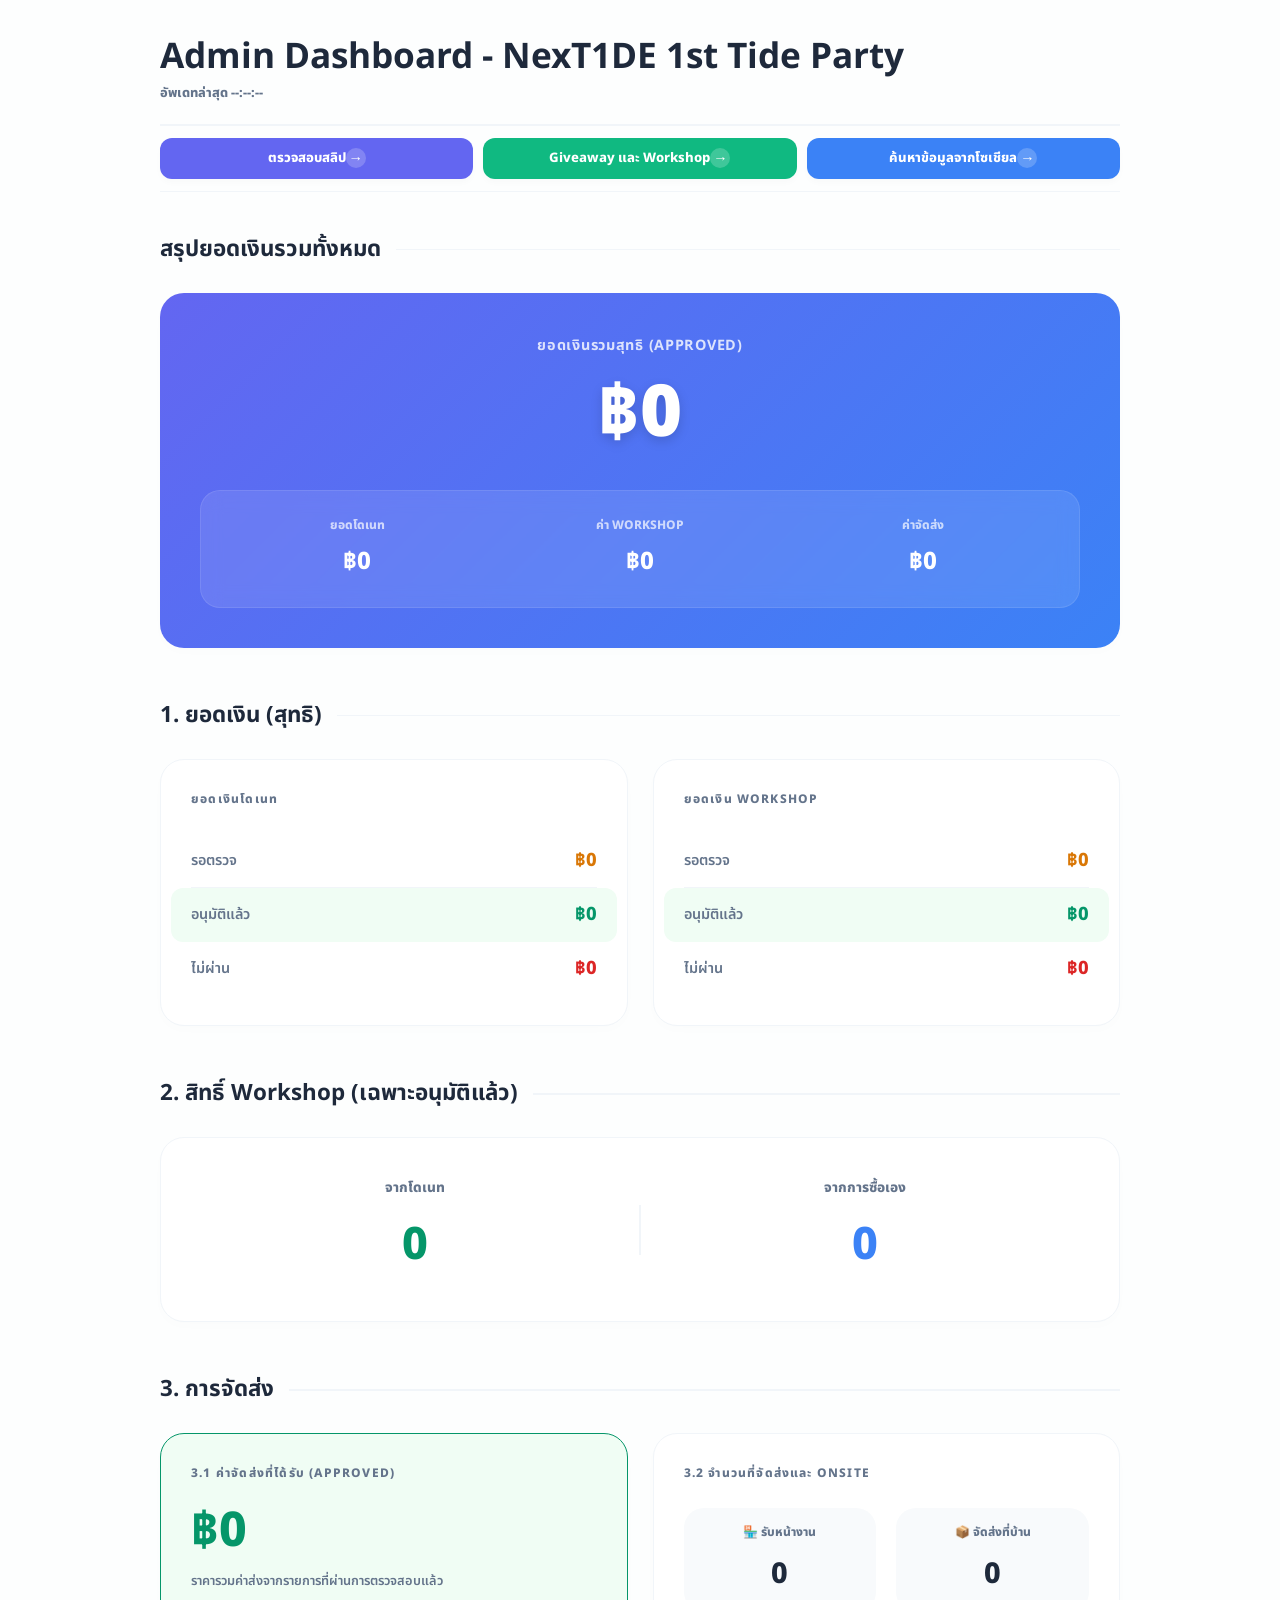
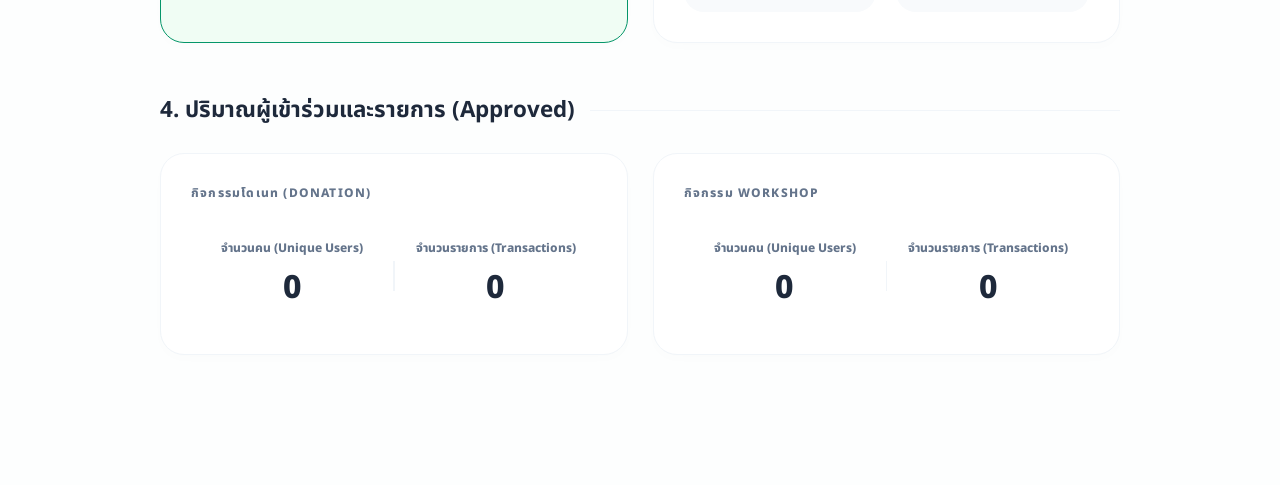
<file: dashboard.html>
<!DOCTYPE html>
<html lang="th">

<head>
    <meta charset="UTF-8">
    <meta name="viewport" content="width=device-width, initial-scale=1.0">
    <title>Admin Dashboard - NexT1DE</title>
    <link
        href="https://fonts.googleapis.com/css2?family=Cormorant+Garamond:wght@600;700&family=DM+Sans:wght@400;500;700;800&display=swap"
        rel="stylesheet">
    <link rel="icon" type="image/png" href="images/logo-project.png">
    <link rel="stylesheet" href="dashboard.css">
</head>

<body>

    <div class="dashboard-container">
        <!-- Header -->
        <header class="dashboard-header animate-fade-in">
            <div class="header-titles">
                <h2 class="serif-title">Admin Dashboard - NexT1DE 1st Tide Party</h2>
                <div class="status-badge" id="last-updated">อัพเดทล่าสุด --:--:--</div>
            </div>
        </header>

        <!-- 3 Highlight Navigation Buttons (Sticky & More Compact) -->
        <div class="quick-nav-wrapper">
            <nav class="quick-nav animate-fade-in">
                <a href="verify.html" class="nav-btn purple-btn">
                    <span>ตรวจสอบสลิป</span>
                    <div class="go-circle">→</div>
                </a>
                <a href="admin.html" class="nav-btn green-btn">
                    <span>Giveaway และ Workshop</span>
                    <div class="go-circle">→</div>
                </a>
                <a href="profile.html" class="nav-btn blue-btn">
                    <span>ค้นหาข้อมูลจากโซเชียล</span>
                    <div class="go-circle">→</div>
                </a>
            </nav>
        </div>

        <div id="main-content" class="staggered-grid">

            <!-- SECTION 0 — ยอดเงินรวมทั้งหมด -->
            <section class="dashboard-section section-0">
                <h2 class="section-title">สรุปยอดเงินรวมทั้งหมด</h2>
                <div class="stat-card grand-total-card">
                    <div class="grand-total-main">
                        <span class="label">ยอดเงินรวมสุทธิ (Approved)</span>
                        <div id="grand-total-amount" class="mega-val-premium">฿0</div>
                    </div>
                    <div class="grand-total-breakdown">
                        <div class="bt-item">
                            <span class="bt-label">ยอดโดเนท</span>
                            <span id="breakdown-donate" class="bt-val">฿0</span>
                        </div>
                        <div class="bt-item">
                            <span class="bt-label">ค่า Workshop</span>
                            <span id="breakdown-workshop" class="bt-val">฿0</span>
                        </div>
                        <div class="bt-item">
                            <span class="bt-label">ค่าจัดส่ง</span>
                            <span id="breakdown-shipping" class="bt-val">฿0</span>
                        </div>
                    </div>
                </div>
            </section>

            <!-- SECTION 1 — ยอดเงินทั้งหมด -->
            <section class="dashboard-section section-1">
                <h2 class="section-title">1. ยอดเงิน (สุทธิ)</h2>
                <div class="grid-2-cols">
                    <div class="stat-card">
                        <h3 class="card-header-title">ยอดเงินโดเนท</h3>
                        <div class="money-stack">
                            <div class="m-item"><span class="label">รอตรวจ</span> <span id="donate-net-pending"
                                    class="val amber">฿0</span></div>
                            <div class="m-item highlight-row"><span class="label">อนุมัติแล้ว</span> <span
                                    id="donate-net-approved" class="val waterleaf">฿0</span></div>
                            <div class="m-item"><span class="label">ไม่ผ่าน</span> <span id="donate-net-rejected"
                                    class="val red">฿0</span></div>
                        </div>
                    </div>
                    <div class="stat-card">
                        <h3 class="card-header-title">ยอดเงิน Workshop</h3>
                        <div class="money-stack">
                            <div class="m-item"><span class="label">รอตรวจ</span> <span id="workshop-net-pending"
                                    class="val amber">฿0</span></div>
                            <div class="m-item highlight-row"><span class="label">อนุมัติแล้ว</span> <span
                                    id="workshop-net-approved" class="val waterleaf">฿0</span></div>
                            <div class="m-item"><span class="label">ไม่ผ่าน</span> <span id="workshop-net-rejected"
                                    class="val red">฿0</span></div>
                        </div>
                    </div>
                </div>
            </section>

            <!-- SECTION 2 — สิทธิ์ Workshop -->
            <section class="dashboard-section section-2">
                <h2 class="section-title">2. สิทธิ์ Workshop (เฉพาะอนุมัติแล้ว)</h2>
                <div class="stat-card workshop-rights-row">
                    <div class="w-source-item">
                        <span class="w-label">จากโดเนท</span>
                        <b id="workshop-rights-donate-approved" class="w-val waterleaf">0</b>
                    </div>
                    <div class="divider-v"></div>
                    <div class="w-source-item">
                        <span class="w-label">จากการซื้อเอง</span>
                        <b id="workshop-rights-sell-approved" class="w-val blue-text">0</b>
                    </div>
                </div>
            </section>

            <!-- SECTION 3 — การจัดส่ง -->
            <section class="dashboard-section section-3">
                <h2 class="section-title">3. การจัดส่ง</h2>
                <div class="grid-2-cols">
                    <!-- 3.1 ค่าจัดส่ง -->
                    <div class="stat-card highlight-shipping ship-main">
                        <h3 class="card-header-title">3.1 ค่าจัดส่งที่ได้รับ (Approved)</h3>
                        <div id="ship-approved-total" class="mega-val waterleaf">฿0</div>
                        <p class="card-desc">ราคารวมค่าส่งจากรายการที่ผ่านการตรวจสอบแล้ว</p>
                    </div>
                    <!-- 3.2 ช่องทางการรับของ -->
                    <div class="stat-card delivery-main">
                        <h3 class="card-header-title">3.2 จำนวนที่จัดส่งและ Onsite</h3>
                        <div class="delivery-split">
                            <div class="d-item">
                                <span class="d-label">🏪 รับหน้างาน</span>
                                <b id="onsite-total" class="d-val">0</b>
                            </div>
                            <div class="d-item">
                                <span class="d-label">📦 จัดส่งที่บ้าน</span>
                                <b id="delivery-total" class="d-val">0</b>
                            </div>
                        </div>
                    </div>
                </div>
            </section>

            <!-- SECTION 4 — ปริมาณผู้เข้าร่วม -->
            <section class="dashboard-section section-4">
                <h2 class="section-title">4. ปริมาณผู้เข้าร่วมและรายการ (Approved)</h2>
                <div class="grid-2-cols">
                    <div class="stat-card users-card-modern">
                        <h3 class="card-header-title">กิจกรรมโดเนท (Donation)</h3>
                        <div class="user-split-stats">
                            <div class="us-item">
                                <span class="us-label">จำนวนคน (Unique Users)</span>
                                <b id="donate-users-count" class="us-val">0</b>
                            </div>
                            <div class="us-divider"></div>
                            <div class="us-item">
                                <span class="us-label">จำนวนรายการ (Transactions)</span>
                                <b id="donate-trans-count" class="us-val">0</b>
                            </div>
                        </div>
                    </div>
                    <div class="stat-card users-card-modern">
                        <h3 class="card-header-title">กิจกรรม Workshop</h3>
                        <div class="user-split-stats">
                            <div class="us-item">
                                <span class="us-label">จำนวนคน (Unique Users)</span>
                                <b id="workshop-users-count" class="us-val">0</b>
                            </div>
                            <div class="us-divider"></div>
                            <div class="us-item">
                                <span class="us-label">จำนวนรายการ (Transactions)</span>
                                <b id="workshop-trans-count" class="us-val">0</b>
                            </div>
                        </div>
                    </div>
                </div>
            </section>

        </div>
    </div>

    <script src="config.js"></script>
    <script src="dashboard.js"></script>
</body>

</html>
</file>
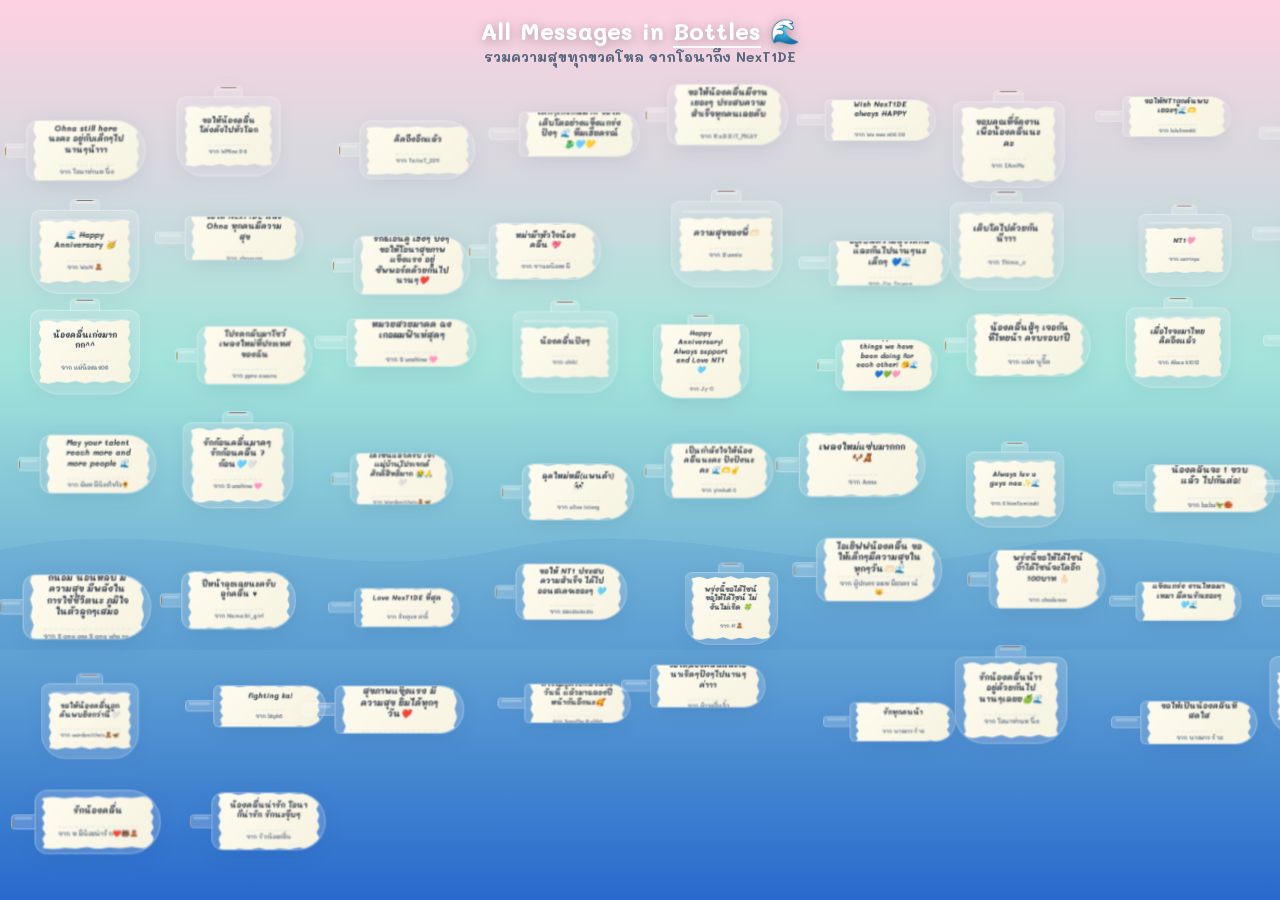
<file: messages-grid.html>
<!DOCTYPE html>
<html lang="th">
<head>
    <meta charset="UTF-8">
    <meta name="viewport" content="width=device-width, initial-scale=1.0">
    <title>Sea of Messages 🌊</title>
    <link href="https://fonts.googleapis.com/css2?family=Mali:wght@400;600;700&display=swap" rel="stylesheet">
    <style>
        * { margin: 0; padding: 0; box-sizing: border-box; }

        body {
            font-family: 'Mali', 'Sarabun', sans-serif;
            background: linear-gradient(180deg, #FED1E1 0%, #A3E4DB 40%, #286ACD 100%);
            height: 100vh;
            width: 100vw;
            overflow: hidden;
            color: #fff;
        }

        /* ─── HEADER ─── */
        .page-header {
            position: fixed; top: 0; left: 0; right: 0;
            z-index: 200;
            text-align: center;
            padding: 15px 20px 5px;
            pointer-events: none;
            background: linear-gradient(to bottom, rgba(254, 209, 225, 0.4), rgba(254, 209, 225, 0));
        }
        .page-header h1 {
            font-size: 1.5rem; font-weight: 700; color: #fff;
            text-shadow: 0 2px 12px rgba(0,0,0,0.3);
        }
        .page-header h1 span { color: #fff; border-bottom: 2px solid #fff; }
        .page-header p { font-size: 0.85rem; color: #334e68; margin-top: 2px; font-weight: 700; opacity: 0.8; }

        /* ─── WAVE OVERLAYS ─── */
        .wave-layer {
            position: fixed; left: 0; width: 100%; pointer-events: none; z-index: 1;
            background-repeat: repeat-x;
            background-size: 1000px 200px;
        }
        .wave-layer.wl1 { top: 5%; height: 200px; animation: wdrift1 20s linear infinite; opacity: 0.1; background-image: url("data:image/svg+xml,%3Csvg viewBox='0 0 1000 200' xmlns='http://www.w3.org/2000/svg'%3E%3Cpath d='M0 100 C 150 50 350 150 500 100 C 650 50 850 150 1000 100 V 200 H 0 Z' fill='%23FED1E1'/%3E%3C/svg%3E"); }
        .wave-layer.wl2 { top: 25%; height: 200px; animation: wdrift2 25s linear infinite; opacity: 0.15; background-image: url("data:image/svg+xml,%3Csvg viewBox='0 0 1000 200' xmlns='http://www.w3.org/2000/svg'%3E%3Cpath d='M0 100 C 120 40 380 160 500 100 C 620 40 880 160 1000 100 V 200 H 0 Z' fill='%23A3E4DB'/%3E%3C/svg%3E"); }
        .wave-layer.wl3 { top: 50%; height: 200px; animation: wdrift1 30s linear infinite reverse; opacity: 0.1; background-image: url("data:image/svg+xml,%3Csvg viewBox='0 0 1000 200' xmlns='http://www.w3.org/2000/svg'%3E%3Cpath d='M0 100 C 180 60 320 140 500 100 C 680 60 820 140 1000 100 V 200 H 0 Z' fill='%23286ACD'/%3E%3C/svg%3E"); }
        
        @keyframes wdrift1 { from { background-position-x: 0; } to { background-position-x: 1000px; } }
        @keyframes wdrift2 { from { background-position-x: 0; } to { background-position-x: -1000px; } }

        /* ─── GRID STAGE ─── */
        #stage {
            position: absolute;
            top: 70px; left: 0; right: 0; bottom: 0;
            z-index: 10;
            padding: 10px 15px 30px;
            display: grid;
            /* Adjust columns based on 63 items */
            grid-template-columns: repeat(10, 1fr);
            grid-template-rows: repeat(7, 1fr);
            gap: 12px 8px;
            overflow: hidden;
        }

        /* ─── BOTTLE DESIGN ─── */
        .bottle-item {
            display: flex;
            justify-content: center;
            align-items: center;
            perspective: 1000px;
            will-change: transform;
            animation: bobSway 6s ease-in-out infinite alternate;
        }

        @keyframes bobSway {
            from { transform: translateY(-4px) rotate(-0.5deg); }
            to { transform: translateY(4px) rotate(0.5deg); }
        }

        .bottle {
            position: relative;
            cursor: pointer;
            transition: transform 0.4s cubic-bezier(0.175, 0.885, 0.32, 1.275), z-index 0s;
            filter: drop-shadow(0 4px 10px rgba(0,30,80,0.1));
            transform-origin: center center;
        }
        .bottle:hover { 
            transform: scale(2.6) rotate(0deg) !important; 
            z-index: 1000 !important; 
            filter: drop-shadow(0 15px 40px rgba(0,0,0,0.4));
        }

        /* SHARED ELEMENTS */
        .glass {
            background: rgba(255, 255, 255, 0.18);
            backdrop-filter: blur(8px);
            border: 1px solid rgba(255, 255, 255, 0.3);
            position: relative;
            overflow: hidden;
        }
        .glass::before { /* Reflection */
            content: ""; position: absolute; top: 10%; left: 10%; width: 80%; height: 3px;
            background: rgba(255, 255, 255, 0.25); border-radius: 10px;
        }

        .paper {
            background: linear-gradient(135deg, #fffcf0 0%, #f7f3e1 100%);
            padding: 8px 12px;
            box-shadow: 1px 1px 5px rgba(0,0,0,0.06);
            transform: rotate(-0.5deg);
            width: 90%;
            text-align: center;
            clip-path: polygon(
                0% 3%, 10% 0%, 20% 4%, 30% 1%, 40% 3%, 50% 0%, 60% 4%, 70% 2%, 80% 4%, 90% 1%, 100% 3%,
                98% 10%, 100% 20%, 97% 30%, 100% 40%, 98% 50%, 100% 60%, 97% 70%, 100% 80%, 98% 90%, 100% 97%,
                90% 100%, 80% 96%, 70% 99%, 60% 97%, 50% 100%, 40% 96%, 30% 99%, 20% 97%, 10% 100%, 0% 97%,
                2% 90%, 0% 80%, 3% 70%, 0% 60%, 2% 50%, 0% 40%, 3% 30%, 0% 20%, 2% 10%
            );
        }

        .c-text { font-size: 0.5rem; font-weight: 700; font-style: italic; color: #2d3748; line-height: 1.3; margin-bottom: 2px; }
        .c-name { font-size: 0.38rem; color: #718096; font-weight: 800; border-top: 1px dashed rgba(43, 106, 176, 0.1); padding-top: 2px; display: inline-block; }

        /* STYLE: CLASSIC (Type A) */
        .bottle.type-classic {
            display: flex; align-items: center; width: 140px;
        }
        .type-classic .neck { width: 22px; height: 14px; border-right: none; border-radius: 4px 0 0 4px; }
        .type-classic .cork { position: absolute; left: -5px; top: 2px; width: 6px; height: 10px; background: #a67c52; border-radius: 2px; }
        .type-classic .body { flex: 1; height: 60px; border-radius: 12px 30px 30px 12px; display: flex; align-items: center; justify-content: center; }

        /* STYLE: JAR (Type B) */
        .bottle.type-jar {
            width: 100px; flex-direction: column; align-items: center; display: flex;
        }
        .type-jar .neck { width: 30px; height: 12px; border-bottom: none; border-radius: 5px 5px 0 0; }
        .type-jar .cork { position: absolute; top: -5px; left: 5px; right: 5px; height: 6px; background: #8d6e63; border-radius: 2px; }
        .type-jar .body { width: 110px; height: 85px; border-radius: 10px 10px 30px 30px; display: flex; align-items: center; justify-content: center; transform: translateY(-1px); }
        .type-jar .paper { width: 85%; padding: 10px 12px; }

        /* STYLE: SLIM (Type C) */
        .bottle.type-slim {
            display: flex; align-items: center; width: 150px;
        }
        .type-slim .neck { width: 30px; height: 12px; border-right: none; border-radius: 4px 0 0 4px; }
        .type-slim .body { flex: 1; height: 45px; border-radius: 8px 30px 30px 8px; display: flex; align-items: center; justify-content: center; }
        .type-slim .paper { width: 90%; padding: 6px 12px; }

        /* Responsive - adjust grid for mobile without scroll */
        @media (max-width: 600px) {
            #stage { 
                grid-template-columns: repeat(5, 1fr); 
                grid-template-rows: repeat(13, 1fr);
                padding: 10px 5px;
                gap: 5px 4px;
            }
            .bottle.type-classic { width: 75px; } .type-classic .body { height: 35px; } .type-classic .neck { width: 12px; height: 8px; }
            .bottle.type-jar { width: 60px; } .type-jar .body { width: 65px; height: 50px; } .type-jar .neck { width: 18px; height: 8px; }
            .bottle.type-slim { width: 80px; } .type-slim .body { height: 28px; } .type-slim .neck { width: 15px; height: 8px; }
            .paper { padding: 4px 6px; }
            .c-text { font-size: 0.4rem; }
            .bottle:hover { transform: scale(3.5) rotate(0deg) !important; z-index: 1000 !important; }
        }
    </style>
</head>
<body>

<div class="page-header">
    <h1>All Messages in <span>Bottles</span> 🌊</h1>
    <p>รวมความสุขทุกขวดโหล จากโอนาถึง NexT1DE</p>
</div>

<div class="wave-layer wl1"></div>
<div class="wave-layer wl2"></div>
<div class="wave-layer wl3"></div>

<div id="stage"></div>

<script>
const QUOTES = [
  { name:"โอนาท่านหนึ่ง", quote:"Ohna still here นะคะ อยู่กับเด็กๆไปนานๆน้าาา" },
  { name:"WMine96", quote:"ขอให้น้องคลื่นโด่งดังไปทั่วโลก" },
  { name:"TaiiaT_2211", quote:"คิดถึงอีกแล้ว" },
  { name:"ทีมเฮียดรณ์รักน้องคลื่น", quote:"ครบรอบ 1 ปีแล้ว เด็กๆเก่งกันมาก ขอให้เติบโตอย่างแข็งแกร่ง ปังๆ 🌊 ทีมเฮียดรณ์ 🐉🩵💛" },
  { name:"RaBBiT_MiLkY", quote:"ขอให้น้องคลื่นมีงานเยอะๆ ประสบความสำเร็จทุกคนเลยคับ" },
  { name:"Wenwen0609", quote:"Wish NexT1DE always HAPPY" },
  { name:"IAmMe", quote:"ขอบคุณที่จัดงานเพื่อน้องคลื่นนะคะ" },
  { name:"lalalinnnkk", quote:"ขอให้NT1ถูกค้นพบเยอะๆ🌊🫶" },
  { name:"Omttar🦖", quote:"Wish NexT1DE go higher 🌊" },
  { name:"bbchouc16", quote:"🌊🦖" },
  { name:"WaN 🧸", quote:"🌊 Happy Anniversary 🥳" },
  { name:"zhouaom", quote:"ขอให้ NexT1DE และ Ohna ทุกคนมีความสุข" },
  { name:"support 🩵 HIA DORN", quote:"ขอให้ NexT1DE มีคนรัก&เอ็นดู เฮงๆ ปังๆ ขอให้โอนาสุขภาพแข็งแรง อยู่ซัพพอร์ตด้วยกันไปนานๆ❤️" },
  { name:"ชานมน้องหมี", quote:"หม่าม๊าหัวใจน้องคลื่น 💖" },
  { name:"Bunnie", quote:"ความสุขของพี่🫶🏻" },
  { name:"Jin_Tawan", quote:"อยู่เป็นความสุขให้กันและกันไปนานๆนะเด็กๆ 💙🌊" },
  { name:"Thima_c", quote:"เติบโตไปด้วยกันน๊าาา" },
  { name:"ssirinya", quote:"NT1🩷" },
  { name:"bbchouc16", quote:"Reackless!🌊" },
  { name:"CPCUNG", quote:"น้องคลื่นเก่งมากกกกก" },
  { name:"แม่น้องฉง06", quote:"น้องคลื่นเก่งมากกก^^" },
  { name:"ppreawara", quote:"โปรดกลับมาโชว์เพลงใหม่ที่ประเทศของฉัน" },
  { name:"Sunshine🩷", quote:"หมวยสวยมาดด ฉงเกอผมฟ้าเท่สุดๆ" },
  { name:"chiki", quote:"น้องคลื่นปังๆ" },
  { name:"Jy-O", quote:"Happy Anniversary! Always support and Love NT1 🩵" },
  { name:"@shinobuhime", quote:"Luv & appreciate things we have been doing for each other! 😘🌊💙💚🩷" },
  { name:"แม่หนูจี๊ด", quote:"น้องคลื่นสู้ๆ เจอกันที่ไทยน้า ครบรอบ1ปี" },
  { name:"Abaek1012", quote:"เมื่อไรจะมาไทยคิดถึงแล้ว" },
  { name:"BB ~ 🧸", quote:"รักน้องฉง น้องคลื่น ขอให้มีstageปังๆอีกเยอะๆ 🥰" },
  { name:"ChiniizyGN", quote:"น้องคลื่น 1 ขวบแล้ว ขอให้ยิ่งปัง ยิ่งดังทั่วเอเชีย 😉" },
  { name:"มัมหมีน้องไทโอ🌻", quote:"May your talent reach more and more people 🌊" },
  { name:"Sunshine🩷", quote:"รักก้อนคลื่นมาดๆ รักก้อนคลื่น 7 ก้อน🩵🤍" },
  { name:"Wordsmithsix🧸🦋", quote:"ได้ไซน์แล้วครับ เจ้าแม่บ้านโปรเจกต์ศักดิ์สิทธิ์มาก 😭🙏🤍" },
  { name:"aliceixiong", quote:"ลุคใหม่หมี(แพนด้า)🐼" },
  { name:"yimku60", quote:"เป็นกำลังใจให้น้องคลื่นนะคะ ปังปังนะคะ 🌊🫶✌" },
  { name:"Anna", quote:"เพลงใหม่แซ่บมากกก 🐶🧸" },
  { name:"ShionTamizuki", quote:"Always luv u guys naa✨🌊" },
  { name:"babu🦖🏀", quote:"น้องคลื่นจะ 1 ขวบแล้ว ไปกันต่อ!" },
  { name:"ไอจี๊ดตัวแสบ🦄", quote:"โอนามาซัพพอร์ตไอคลื่นกันเยอะๆนะคะ✨️" },
  { name:"หม่ามี้ฉงรักน้องคลื่น🩷🌊", quote:"ขอให้น้องคลื่นกลับมาหา Ohna ที่ไทยไวๆนะคะ🩷" },
  { name:"SomeoneSomewhere", quote:"กินอิ่ม นอนหลับ มีความสุข มีพลังในการใช้ชีวิตนะ ภูมิใจในตัวลูกๆเสมอ" },
  { name:"Namaiki_girl", quote:"ปีหน้าลุยเลยนะครับ ลูกคลื่น ♥️" },
  { name:"ส้มอุนหม่ามี้", quote:"Love NexT1DE ที่สุด" },
  { name:"ออแอนอแอน", quote:"ขอให้ NT1 ประสบความสำเร็จ ได้ไปออนสเตจเยอะๆ 🩵" },
  { name:"H'🧸", quote:"พรุ่งนี้ขอได้ไซน์ ขอให้ได้ไซน์ ไม่งั้นไม่เริ่ด 🍀" },
  { name:"ผู้ปกครองเหมียวดรณ์😽", quote:"ไอเยิฟฟน้องคลื่น ขอให้เด็กๆมีความสุขในทุกๆวัน🫶🏻🌊" },
  { name:"chodanon", quote:"พรุ่งนี้ขอให้ได้ไซน์ ถ้าได้ไซน์จะโดอีก 100บาท 🫰🏻" },
  { name:"Phoenixvsdrago1", quote:"ขอให้เติบโตอย่างแข็งแกร่ง งานไหลมาเทมา มีคนรักเยอะๆ🩵🌊" },
  { name:"TaiiaT_2211", quote:"ใกล้ได้เจอกันแล้วน๊าาาา นับถอยหลังแล้ว 🩵" },
  { name:"BokBear🧸🎀🍼", quote:"นบโปะหม่ำ ๆ นุ้งหมีกู๊ดบอย 🧸🍼" },
  { name:"wordsmithsix🧸🦋", quote:"ขอให้น้องคลื่นถูกค้นพบยิ่งกว่านี้🤍" },
  { name:"bkph8", quote:"fighting ka!" },
  { name:"support🩵HiaDORN", quote:"ขอให้น้องคลื่นสุขภาพแข็งแรง มีความสุข ยิ้มได้ทุกๆวัน❤️" },
  { name:"DornTheRabbit", quote:"ดีใจที่อยู่ด้วยกันจนถึงวันนี้ แล้วมาฉลองปีหน้ากันอีกนะ🥰" },
  { name:"ต้าวคลื่นจิ๋ว", quote:"ขอให้น้องคลื่นและโอนาเริ่ดๆปังๆไปนานๆค่าาา" },
  { name:"นางมารร้าย", quote:"รักทุกคนน้า" },
  { name:"โอนาท่านหนึ่ง", quote:"รักน้องคลื่นน้าา อยู่ด้วยกันไปนานๆเลยย🍏🌊" },
  { name:"นางมารร้าย", quote:"ขอให้เป็นน้องคลื่นที่สดใส" },
  { name:"Pondadys", quote:"รักจ้า" },
  { name:"หมีน้อยน่ารัก❤️🐻🧸", quote:"คิดถึง NexT1DE" },
  { name:"หมีน้อยน่ารัก❤️🐻🧸", quote:"รักน้องคลื่น" },
  { name:"รักน้องคลื่น", quote:"น้องคลื่นน่ารัก โอนาก็น่ารัก รักนะจุ๊บๆ" }
];

const stage = document.getElementById('stage');

function renderMessages() {
    QUOTES.forEach((q, index) => {
        const item = document.createElement('div');
        item.className = 'bottle-item';
        
        // Pick random style
        const types = ['type-classic', 'type-jar', 'type-slim'];
        const type = types[Math.floor(Math.random() * types.length)];
        
        // Random scale & delay for variety
        const scale = 0.85 + Math.random() * 0.25;
        const delay = Math.random() * 5;
        const duration = 4 + Math.random() * 3;
        
        item.style.animationDelay = `-${delay}s`;
        item.style.animationDuration = `${duration}s`;
        
        // Add some random offset within the grid cell
        const offX = (Math.random() - 0.5) * 40;
        const offY = (Math.random() - 0.5) * 40;
        item.style.transform = `translate(${offX}px, ${offY}px) scale(${scale})`;

        item.innerHTML = `
            <div class="bottle ${type}">
                <div class="neck glass">
                    <div class="cork"></div>
                </div>
                <div class="body glass">
                    <div class="paper">
                        <p class="c-text">${q.quote.replace(/\n/g, '<br>')}</p>
                        <div class="c-name">จาก ${q.name}</div>
                    </div>
                </div>
            </div>`;
        
        stage.appendChild(item);
    });
}

window.addEventListener('load', () => {
    renderMessages();
    
    // Bubbles logic
    for (let i = 0; i < 40; i++) {
        const b = document.createElement('div');
        b.className = 'bubble';
        const sz = 4 + Math.random() * 12;
        b.style.cssText = `width:${sz}px;height:${sz}px;left:${Math.random()*100}%;` +
          `animation-duration:${6+Math.random()*8}s;animation-delay:-${Math.random()*14}s;`;
        document.body.appendChild(b);
    }
});
</script>
</body>
</html>
</file>
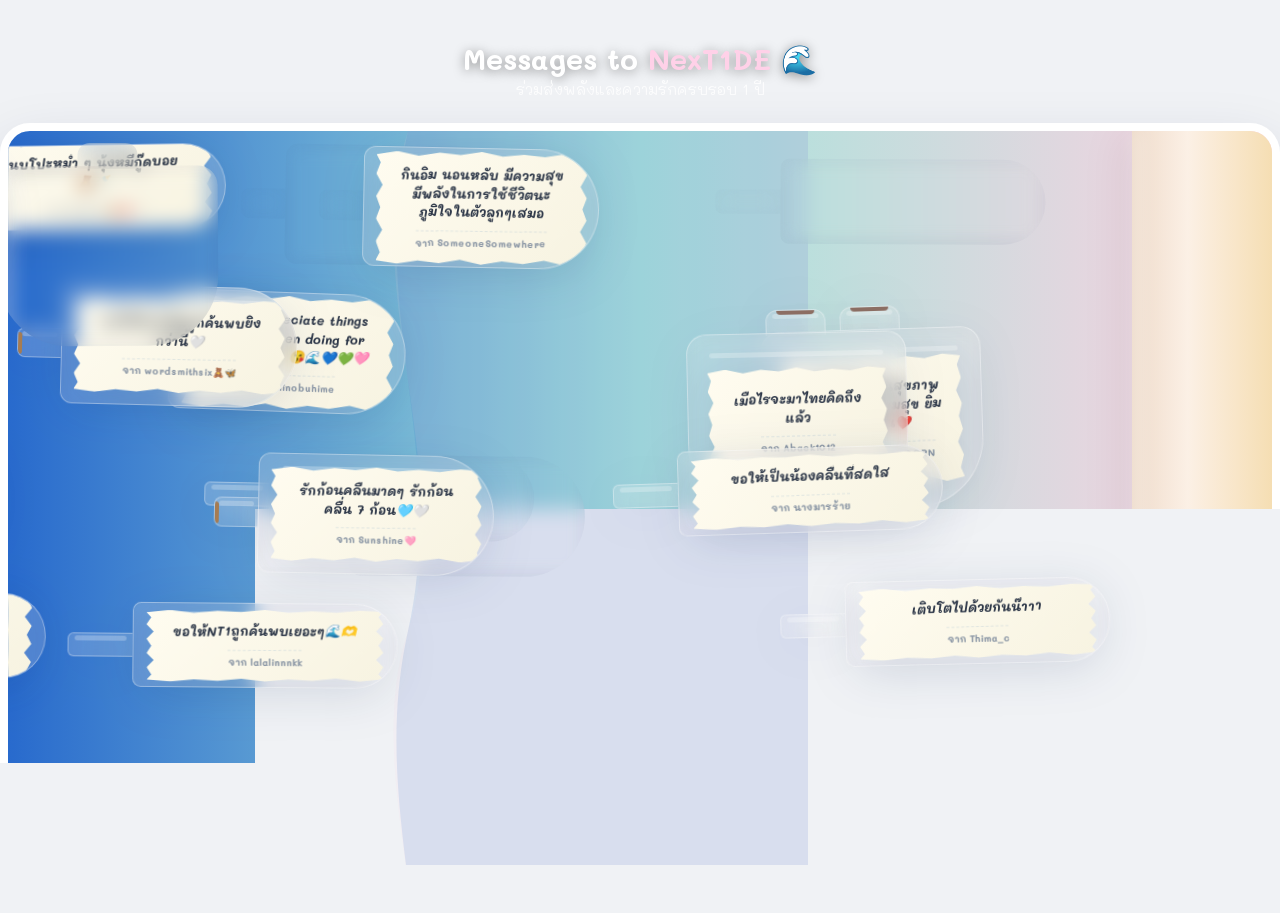
<file: messages.html>
<!DOCTYPE html>
<html lang="th">

<head>
  <meta charset="UTF-8">
  <meta name="viewport" content="width=device-width, initial-scale=1.0">
  <title>Messages to NexT1DE 🌊</title>
  <link href="https://fonts.googleapis.com/css2?family=Mali:wght@400;600;700&display=swap" rel="stylesheet">
  <style>
    * {
      margin: 0;
      padding: 0;
      box-sizing: border-box;
    }

    body {
      font-family: 'Mali', 'Sarabun', sans-serif;
      background: #f0f2f5;
      padding: 40px 0;
      min-height: 100vh;
      display: flex;
      flex-direction: column;
      align-items: center;
    }

    /* ─── SEA VIEWPORT CONTAINER ─── */
    .sea-viewport {
      position: relative;
      width: 100%;
      max-width: 1400px;
      height: 750px;
      margin: 0 auto;
      background: linear-gradient(90deg, #286ACD 0%, #A3E4DB 50%, #FED1E1 100%);
      overflow: hidden;
      border-radius: 30px;
      box-shadow: 0 25px 60px rgba(0, 30, 80, 0.15);
      border: 8px solid #fff;
    }

    /* ─── HEADER ─── */
    .page-header {
      text-align: center;
      margin-bottom: 24px;
      pointer-events: none;
    }

    .page-header h1 {
      font-size: 1.8rem;
      font-weight: 700;
      color: #fff;
      text-shadow: 0 2px 12px rgba(0, 0, 0, 0.4);
    }

    .page-header h1 span {
      color: #ffd1e8;
    }

    .page-header p {
      font-size: 0.95rem;
      color: rgba(255, 255, 255, 0.8);
      margin-top: 2px;
    }

    /* ─── WAVE OVERLAYS (Vertical wave crests moving horizontally) ─── */
    .wave-layer {
      position: absolute;
      top: 0;
      height: 100%;
      width: 800px;
      pointer-events: none;
      z-index: 1;
      background-repeat: repeat-y;
      background-size: 800px 1000px;
      will-change: transform;
    }

    .wave-layer.wl1 {
      left: 0;
      animation: wpush1 12s linear infinite;
      opacity: 0.12;
      background-image: url("data:image/svg+xml,%3Csvg viewBox='0 0 800 1000' xmlns='http://www.w3.org/2000/svg'%3E%3Cpath d='M400 0 C 350 150 450 350 400 500 C 350 650 450 850 400 1000 L 800 1000 L 800 0 Z' fill='%23FED1E1'/%3E%3C/svg%3E");
    }

    .wave-layer.wl2 {
      left: 0;
      animation: wpush2 15s linear infinite;
      opacity: 0.18;
      background-image: url("data:image/svg+xml,%3Csvg viewBox='0 0 800 1000' xmlns='http://www.w3.org/2000/svg'%3E%3Cpath d='M400 0 C 320 120 480 380 400 500 C 320 620 480 880 400 1000 L 800 1000 L 800 0 Z' fill='%23A3E4DB'/%3E%3C/svg%3E");
    }

    .wave-layer.wl3 {
      left: 0;
      animation: wpush1 18s linear infinite reverse;
      opacity: 0.12;
      background-image: url("data:image/svg+xml,%3Csvg viewBox='0 0 800 1000' xmlns='http://www.w3.org/2000/svg'%3E%3Cpath d='M400 0 C 360 180 440 320 400 500 C 360 680 440 820 400 1000 L 800 1000 L 800 0 Z' fill='%23286ACD'/%3E%3C/svg%3E");
    }

    @keyframes wpush1 {
      0% {
        transform: translateX(-800px);
      }

      100% {
        transform: translateX(100vw);
      }
    }

    @keyframes wpush2 {
      0% {
        transform: translateX(-1000px);
      }

      100% {
        transform: translateX(100vw);
      }
    }

    /* ─── SHORELINE ─── */
    .shoreline {
      position: absolute;
      top: 0;
      right: 0;
      width: 140px;
      height: 100%;
      background: linear-gradient(to right,
          rgba(243, 229, 171, 0.4) 0%,
          rgba(253, 245, 230, 0.85) 40%,
          #f5deb3 100%);
      z-index: 5;
      pointer-events: none;
      box-shadow: -15px 0 40px rgba(0, 0, 0, 0.05);
    }

    .shoreline::before {
      content: "";
      position: absolute;
      left: 0;
      top: 0;
      width: 10px;
      height: 100%;
      background: rgba(255, 255, 255, 0.3);
      filter: blur(8px);
    }

    /* ─── LANES ─── each lane is a horizontal strip for cards to flow through */
    #stage {
      position: absolute;
      top: 0;
      left: 0;
      width: 100%;
      height: 100%;
      z-index: 10;
      pointer-events: none;
      overflow: hidden;
    }

    .card {
      position: absolute;
      pointer-events: auto;
      will-change: transform;
      z-index: 20;
      transition: opacity 0.8s ease;
    }

    .card.fading {
      opacity: 0;
    }

    /* STYLE: CLASSIC (Type A) */
    .bottle.type-classic {
      display: flex;
      align-items: center;
      width: 280px;
    }

    .type-classic .neck {
      width: 44px;
      height: 30px;
      border-right: none;
      border-radius: 8px 0 0 8px;
    }

    .type-classic .cork {
      position: absolute;
      left: -10px;
      top: 4px;
      width: 14px;
      height: 22px;
      background: #a67c52;
      border-radius: 3px;
    }

    .type-classic .body {
      flex: 1;
      height: 120px;
      border-radius: 12px 60px 60px 12px;
      display: flex;
      align-items: center;
      justify-content: center;
    }

    /* STYLE: JAR (Type B) */
    .bottle.type-jar {
      width: 200px;
      flex-direction: column;
      align-items: center;
      display: flex;
    }

    .type-jar .neck {
      width: 60px;
      height: 26px;
      border-bottom: none;
      border-radius: 12px 12px 0 0;
    }

    .type-jar .cork {
      position: absolute;
      top: -10px;
      left: 10px;
      right: 10px;
      height: 14px;
      background: #8d6e63;
      border-radius: 4px;
    }

    .type-jar .body {
      width: 220px;
      height: 180px;
      border-radius: 20px 20px 70px 70px;
      display: flex;
      align-items: center;
      justify-content: center;
      transform: translateY(-3px);
    }

    .type-jar .paper {
      width: 82%;
      padding: 22px 18px;
    }

    /* STYLE: SLIM (Type C) */
    .bottle.type-slim {
      display: flex;
      align-items: center;
      width: 330px;
    }

    .type-slim .neck {
      width: 65px;
      height: 24px;
      border-right: none;
      border-radius: 6px 0 0 6px;
    }

    .type-slim .body {
      flex: 1;
      height: 85px;
      border-radius: 10px 50px 50px 10px;
      display: flex;
      align-items: center;
      justify-content: center;
    }

    .type-slim .paper {
      width: 90%;
      padding: 12px 24px;
    }

    /* Shared Glass Look */
    .glass {
      background: rgba(255, 255, 255, 0.18);
      backdrop-filter: blur(10px);
      border: 1.5px solid rgba(255, 255, 255, 0.35);
      position: relative;
      overflow: hidden;
      filter: drop-shadow(0 8px 25px rgba(0, 30, 80, 0.15));
    }

    .glass::before {
      /* Reflection */
      content: "";
      position: absolute;
      top: 10%;
      left: 10%;
      width: 80%;
      height: 5px;
      background: rgba(255, 255, 255, 0.25);
      border-radius: 10px;
    }

    .paper-inner {
      background: linear-gradient(135deg, #fffcf0 0%, #f7f3e1 100%);
      padding: 14px 22px;
      box-shadow: 2px 2px 10px rgba(0, 0, 0, 0.1);
      transform: rotate(-0.5deg);
      width: 90%;
      text-align: center;
      position: relative;
      /* Ragged edge effect using clip-path */
      clip-path: polygon(0% 3%, 10% 0%, 20% 4%, 30% 1%, 40% 3%, 50% 0%, 60% 4%, 70% 2%, 80% 4%, 90% 1%, 100% 3%,
          98% 10%, 100% 20%, 97% 30%, 100% 40%, 98% 50%, 100% 60%, 97% 70%, 100% 80%, 98% 90%, 100% 97%,
          90% 100%, 80% 96%, 70% 99%, 60% 97%, 50% 100%, 40% 96%, 30% 99%, 20% 97%, 10% 100%, 0% 97%,
          2% 90%, 0% 80%, 3% 70%, 0% 60%, 2% 50%, 0% 40%, 3% 30%, 0% 20%, 2% 10%);
    }

    .c-text {
      font-size: 0.8rem;
      font-weight: 700;
      font-style: italic;
      color: #2d3748;
      line-height: 1.45;
      margin-bottom: 8px;
      word-break: break-word;
      display: -webkit-box;
      -webkit-line-clamp: 3;
      -webkit-box-orient: vertical;
      overflow: hidden;
    }

    .c-name {
      font-size: 0.6rem;
      color: #718096;
      font-weight: 800;
      border-top: 1px dashed rgba(43, 106, 176, 0.15);
      padding-top: 5px;
      display: inline-block;
      font-family: 'Mali', sans-serif;
      opacity: 0.85;
    }

    /* ─── BUBBLES ─── */
    .bubble {
      position: absolute;
      bottom: -40px;
      border-radius: 50%;
      background: rgba(255, 255, 255, 0.22);
      animation: brise linear infinite;
      pointer-events: none;
      z-index: 2;
    }

    @keyframes brise {
      0% {
        transform: translateY(0) scale(1);
        opacity: 0;
      }

      8% {
        opacity: 0.8;
      }

      90% {
        opacity: 0.4;
      }

      100% {
        transform: translateY(-110vh) scale(0.4);
        opacity: 0;
      }
    }
  </style>
</head>

<body>

  <header class="page-header">
    <h1>Messages to <span>NexT1DE</span> 🌊</h1>
    <p>ร่วมส่งพลังและความรักครบรอบ 1 ปี</p>
  </header>

  <div class="sea-viewport" id="seaViewport">
    <!-- Wave overlays (Reduced for performance) -->
    <div class="wave-layer wl1"></div>
    <div class="wave-layer wl2"></div>
    <div class="wave-layer wl3"></div>

    <div class="shoreline"></div>
    <div id="stage"></div>
  </div>

  <script>
    const QUOTES = [
      { name: "โอนาท่านหนึ่ง", quote: "Ohna still here นะคะ อยู่กับเด็กๆไปนานๆน้าาา" },
      { name: "WMine96", quote: "ขอให้น้องคลื่นโด่งดังไปทั่วโลก" },
      { name: "TaiiaT_2211", quote: "คิดถึงอีกแล้ว" },
      { name: "ทีมเฮียดรณ์รักน้องคลื่น", quote: "ครบรอบ 1 ปีแล้ว เด็กๆเก่งกันมาก ขอให้เติบโตอย่างแข็งแกร่ง ปังๆ 🌊 ทีมเฮียดรณ์ 🐉🩵💛" },
      { name: "RaBBiT_MiLkY", quote: "ขอให้น้องคลื่นมีงานเยอะๆ ประสบความสำเร็จทุกคนเลยคับ" },
      { name: "Wenwen0609", quote: "Wish NexT1DE always HAPPY" },
      { name: "IAmMe", quote: "ขอบคุณที่จัดงานเพื่อน้องคลื่นนะคะ" },
      { name: "lalalinnnkk", quote: "ขอให้NT1ถูกค้นพบเยอะๆ🌊🫶" },
      { name: "Omttar🦖", quote: "Wish NexT1DE go higher 🌊" },
      { name: "bbchouc16", quote: "🌊🦖" },
      { name: "WaN 🧸", quote: "🌊 Happy Anniversary 🥳" },
      { name: "zhouaom", quote: "ขอให้ NexT1DE และ Ohna ทุกคนมีความสุข" },
      { name: "support 🩵 HIA DORN", quote: "ขอให้ NexT1DE มีคนรัก&เอ็นดู เฮงๆ ปังๆ ขอให้โอนาสุขภาพแข็งแรง อยู่ซัพพอร์ตด้วยกันไปนานๆ❤️" },
      { name: "ชานมน้องหมี", quote: "หม่าม๊าหัวใจน้องคลื่น 💖" },
      { name: "Bunnie", quote: "ความสุขของพี่🫶🏻" },
      { name: "Jin_Tawan", quote: "อยู่เป็นความสุขให้กันและกันไปนานๆนะเด็กๆ 💙🌊" },
      { name: "Thima_c", quote: "เติบโตไปด้วยกันน๊าาา" },
      { name: "ssirinya", quote: "NT1🩷" },
      { name: "bbchouc16", quote: "Reackless!🌊" },
      { name: "CPCUNG", quote: "น้องคลื่นเก่งมากกกก" },
      { name: "แม่น้องฉง06", quote: "น้องคลื่นเก่งมากกก^^" },
      { name: "ppreawara", quote: "โปรดกลับมาโชว์เพลงใหม่ที่ประเทศของฉัน" },
      { name: "Sunshine🩷", quote: "หมวยสวยมาดด ฉงเกอผมฟ้าเท่สุดๆ" },
      { name: "chiki", quote: "น้องคลื่นปังๆ" },
      { name: "Jy-O", quote: "Happy Anniversary! Always support and Love NT1 🩵" },
      { name: "@shinobuhime", quote: "Luv & appreciate things we have been doing for each other! 😘🌊💙💚🩷" },
      { name: "แม่หนูจี๊ด", quote: "น้องคลื่นสู้ๆ เจอกันที่ไทยน้า ครบรอบ1ปี" },
      { name: "Abaek1012", quote: "เมื่อไรจะมาไทยคิดถึงแล้ว" },
      { name: "BB ~ 🧸", quote: "รักน้องฉง น้องคลื่น ขอให้มีstageปังๆอีกเยอะๆ 🥰" },
      { name: "ChiniizyGN", quote: "น้องคลื่น 1 ขวบแล้ว ขอให้ยิ่งปัง ยิ่งดังทั่วเอเชีย 😉" },
      { name: "มัมหมีน้องไทโอ🌻", quote: "May your talent reach more and more people 🌊" },
      { name: "Sunshine🩷", quote: "รักก้อนคลื่นมาดๆ รักก้อนคลื่น 7 ก้อน🩵🤍" },
      { name: "Wordsmithsix🧸🦋", quote: "ได้ไซน์แล้วครับ เจ้าแม่บ้านโปรเจกต์ศักดิ์สิทธิ์มาก 😭🙏🤍" },
      { name: "aliceixiong", quote: "ลุคใหม่หมี(แพนด้า)🐼" },
      { name: "yimku60", quote: "เป็นกำลังใจให้น้องคลื่นนะคะ ปังปังนะคะ 🌊🫶✌" },
      { name: "Anna", quote: "เพลงใหม่แซ่บมากกก 🐶🧸" },
      { name: "ShionTamizuki", quote: "Always luv u guys naa✨🌊" },
      { name: "babu🦖🏀", quote: "น้องคลื่นจะ 1 ขวบแล้ว ไปกันต่อ!" },
      { name: "ไอจี๊ดตัวแสบ🦄", quote: "โอนามาซัพพอร์ตไอคลื่นกันเยอะๆนะคะ✨️" },
      { name: "หม่ามี้ฉงรักน้องคลื่น🩷🌊", quote: "ขอให้น้องคลื่นกลับมาหา Ohna ที่ไทยไวๆนะคะ🩷" },
      { name: "SomeoneSomewhere", quote: "กินอิ่ม นอนหลับ มีความสุข มีพลังในการใช้ชีวิตนะ ภูมิใจในตัวลูกๆเสมอ" },
      { name: "Namaiki_girl", quote: "ปีหน้าลุยเลยนะครับ ลูกคลื่น ♥️" },
      { name: "ส้มอุนหม่ามี้", quote: "Love NexT1DE ที่สุด" },
      { name: "ออแอนอแอน", quote: "ขอให้ NT1 ประสบความสำเร็จ ได้ไปออนสเตจเยอะๆ 🩵" },
      { name: "H'🧸", quote: "พรุ่งนี้ขอได้ไซน์ ขอให้ได้ไซน์ ไม่งั้นไม่เริ่ด 🍀" },
      { name: "ผู้ปกครองเหมียวดรณ์😽", quote: "ไอเยิฟฟน้องคลื่น ขอให้เด็กๆมีความสุขในทุกๆวัน🫶🏻🌊" },
      { name: "chodanon", quote: "พรุ่งนี้ขอให้ได้ไซน์ ถ้าได้ไซน์จะโดอีก 100บาท 🫰🏻" },
      { name: "Phoenixvsdrago1", quote: "ขอให้เติบโตอย่างแข็งแกร่ง งานไหลมาเทมา มีคนรักเยอะๆ🩵🌊" },
      { name: "TaiiaT_2211", quote: "ใกล้ได้เจอกันแล้วน๊าาาา นับถอยหลังแล้ว 🩵" },
      { name: "BokBear🧸🎀🍼", quote: "นบโปะหม่ำ ๆ นุ้งหมีกู๊ดบอย 🧸🍼" },
      { name: "wordsmithsix🧸🦋", quote: "ขอให้น้องคลื่นถูกค้นพบยิ่งกว่านี้🤍" },
      { name: "bkph8", quote: "fighting ka!" },
      { name: "support🩵HiaDORN", quote: "ขอให้น้องคลื่นสุขภาพแข็งแรง มีความสุข ยิ้มได้ทุกๆวัน❤️" },
      { name: "DornTheRabbit", quote: "ดีใจที่อยู่ด้วยกันจนถึงวันนี้ แล้วมาฉลองปีหน้ากันอีกนะ🥰" },
      { name: "ต้าวคลื่นจิ๋ว", quote: "ขอให้น้องคลื่นและโอนาเริ่ดๆปังๆไปนานๆค่าาา" },
      { name: "นางมารร้าย", quote: "รักทุกคนน้า" },
      { name: "โอนาท่านหนึ่ง", quote: "รักน้องคลื่นน้าา อยู่ด้วยกันไปนานๆเลยย🍏🌊" },
      { name: "นางมารร้าย", quote: "ขอให้เป็นน้องคลื่นที่สดใส" },
      { name: "Pondadys", quote: "รักจ้า" },
      { name: "หมีน้อยน่ารัก❤️🐻🧸", quote: "คิดถึง NexT1DE" },
      { name: "หมีน้อยน่ารัก❤️🐻🧸", quote: "รักน้องคลื่น" },
      { name: "รักน้องคลื่น", quote: "น้องคลื่นน่ารัก โอนาก็น่ารัก รักนะจุ๊บๆ" }
    ];

    /* ─────────────────────────────────────────────
       LANE SYSTEM  – divide screen into N horizontal
       lanes; each card stays within its lane row
       so cards never vertically overlap.
    ───────────────────────────────────────────── */
    const CARD_W = 260;   // matches CSS
    const CARD_H = 130;   // approx card height
    const LANE_GAP = 16;  // px gap between lanes

    const stage = document.getElementById('stage');

    // Build lane descriptors after fonts load (gives accurate vh)
    let lanes = [];

    function buildLanes() {
      const vh = stage ? stage.offsetHeight : 550;
      const headerH = 20; // smaller buffer inside the viewport
      const usableH = vh - headerH;
      const laneH = CARD_H + LANE_GAP;
      const count = Math.floor(usableH / laneH);
      lanes = [];
      for (let i = 0; i < count; i++) {
        const centerY = headerH + i * laneH + CARD_H / 2;
        lanes.push({
          centerY,
          ltr: true,
          amplitude: 8 + Math.random() * 8, // even steadier for performance
          freq: 0.2 + Math.random() * 0.3,
          phase: Math.random() * Math.PI * 2,
          lastX: -1000 // anti-collision tracking
        });
      }
    }

    /* ─── Queue & active cards per lane ─── */
    function shuffle(arr) {
      for (let i = arr.length - 1; i > 0; i--) {
        const j = Math.floor(Math.random() * (i + 1));
        [arr[i], arr[j]] = [arr[j], arr[i]];
      }
      return arr;
    }

    let quotePool = shuffle([...QUOTES]);
    let qIdx = 0;
    function nextQuote() {
      if (qIdx >= quotePool.length) { qIdx = 0; quotePool = shuffle([...QUOTES]); }
      return quotePool[qIdx++];
    }

    /* Active cards: { el, x, lane index, settled } */
    const activeCards = [];
    const settledCards = [];
    const MAX_SETTLED = 40;

    function spawnCardInLane(laneIdx, preplace) {
      const lane = lanes[laneIdx];
      const stageW = stage.offsetWidth;

      // Anti-collision: Avoid spawning if lane entrance is busy
      if (!preplace) {
        const entryX = -CARD_W - 40;
        const minGap = 350; // Minimum gap to prevent overlap
        if (lane.lastX < entryX + minGap) {
          return null; // Skip spawn for this beat
        }
      }

      const q = nextQuote();
      const el = document.createElement('div');
      el.className = 'card';

      const types = ['type-classic', 'type-jar', 'type-slim'];
      const type = types[Math.floor(Math.random() * types.length)];

      el.innerHTML = `
    <div class="bottle-container">
      <div class="bottle ${type}">
        <div class="neck glass">
          <div class="cork"></div>
        </div>
        <div class="body glass">
          <div class="paper paper-inner">
            <p class="c-text">${q.quote.replace(/\n/g, '<br>')}</p>
            <div class="c-name">จาก ${q.name}</div>
          </div>
        </div>
      </div>
    </div>`;
      stage.appendChild(el);

      // speed: narrowed range to reduce overtaking collisions
      const speed = 140 + Math.random() * 50;

      // Starting X position
      let startX;
      if (preplace) {
        startX = -CARD_W + Math.random() * (stageW * 0.85);
      } else {
        startX = -CARD_W - 40;
      }

      const card = { el, x: startX, laneIdx, speed };
      activeCards.push(card);
      lane.lastX = startX;
      return card;
    }

    /* ─── Animation loop ─── */
    let lastT = null;
    function tick(ts) {
      if (!lastT) lastT = ts;
      const dt = Math.min((ts - lastT) / 1000, 0.05); // seconds, capped at 50ms
      lastT = ts;

      const stageW = stage.offsetWidth;
      const shoreThreshold = stageW - 130;

      for (let i = activeCards.length - 1; i >= 0; i--) {
        const c = activeCards[i];
        const lane = lanes[c.laneIdx];

        // Horizontal flow + wave surge
        const wavePeriod = 12000;
        const waveX = ((ts % wavePeriod) / wavePeriod) * (stageW + 1000) - 800;

        let surge = 0;
        if (waveX < c.x && waveX > c.x - 400) {
          surge = 80 * (1 - (c.x - waveX) / 400);
        }

        const flowX = c.speed + surge + Math.sin(ts * 0.001 + c.laneIdx) * 15;
        c.x += flowX * dt;

        // Track last position for collision avoidance
        if (c.x > lane.lastX) lane.lastX = c.x;

        // Check if reached shore
        if (c.x >= shoreThreshold - Math.random() * 40) {
          const k = lane.freq / 100;
          const waveY = lane.amplitude * Math.sin(k * c.x + lane.phase);
          const y = lane.centerY - CARD_H / 2 + waveY + (Math.random() - 0.5) * 20;

          const finalTilt = -8 + Math.random() * 20;
          c.el.style.transform = `translate(${c.x}px, ${y}px) rotate(${finalTilt}deg)`;

          // Cleanup active loop immediately
          activeCards.splice(i, 1);
          settledCards.push(c);

          if (settledCards.length > MAX_SETTLED) {
            const oldest = settledCards.shift();
            oldest.el.classList.add('fading');
            setTimeout(() => { oldest.el.remove(); }, 1000);
          }
          continue;
        }

        // Sinusoidal Y motion: simplified for linear horizontal flow
        const k = lane.freq / 100;
        const waveY = lane.amplitude * Math.sin(k * c.x + lane.phase);
        const y = lane.centerY - CARD_H / 2 + waveY;

        // Rotation based on slope
        const slope = lane.amplitude * k * Math.cos(k * c.x + lane.phase);
        const angle = Math.atan(slope) * (180 / Math.PI);
        const tilt = angle * 0.6; // Scale down slightly for organic feel

        c.el.style.transform = `translate(${c.x}px, ${y}px) rotate(${tilt}deg)`;
      }

      requestAnimationFrame(tick);
    }

    /* ─── Bubbles ─── */
    function spawnBubbles() {
      const viewport = document.getElementById('seaViewport');
      for (let i = 0; i < 28; i++) {
        const b = document.createElement('div');
        b.className = 'bubble';
        const sz = 4 + Math.random() * 16;
        b.style.cssText = `width:${sz}px;height:${sz}px;left:${Math.random() * 100}%;` +
          `animation-duration:${5 + Math.random() * 7}s;animation-delay:-${Math.random() * 12}s;`;
        viewport.appendChild(b);
      }
    }

    /* ─── Init ─── */
    window.addEventListener('load', () => {
      buildLanes();
      spawnBubbles();

      // Start with a dense sea: spawn multiple items at once across random lanes/X
      for (let i = 0; i < 15; i++) {
        const randomLaneIdx = Math.floor(Math.random() * lanes.length);
        spawnCardInLane(randomLaneIdx, true); // true = random X pre-placement
      }

      // Global Spawning Scheduler: Faster and more consistent
      setInterval(() => {
        const randomLaneIdx = Math.floor(Math.random() * lanes.length);
        spawnCardInLane(randomLaneIdx, false);
      }, 700 + Math.random() * 500); // ~0.7 to 1.2 seconds spawning

      requestAnimationFrame(tick);
    });

    window.addEventListener('resize', () => {
      buildLanes();
    });
  </script>
</body>

</html>
</file>
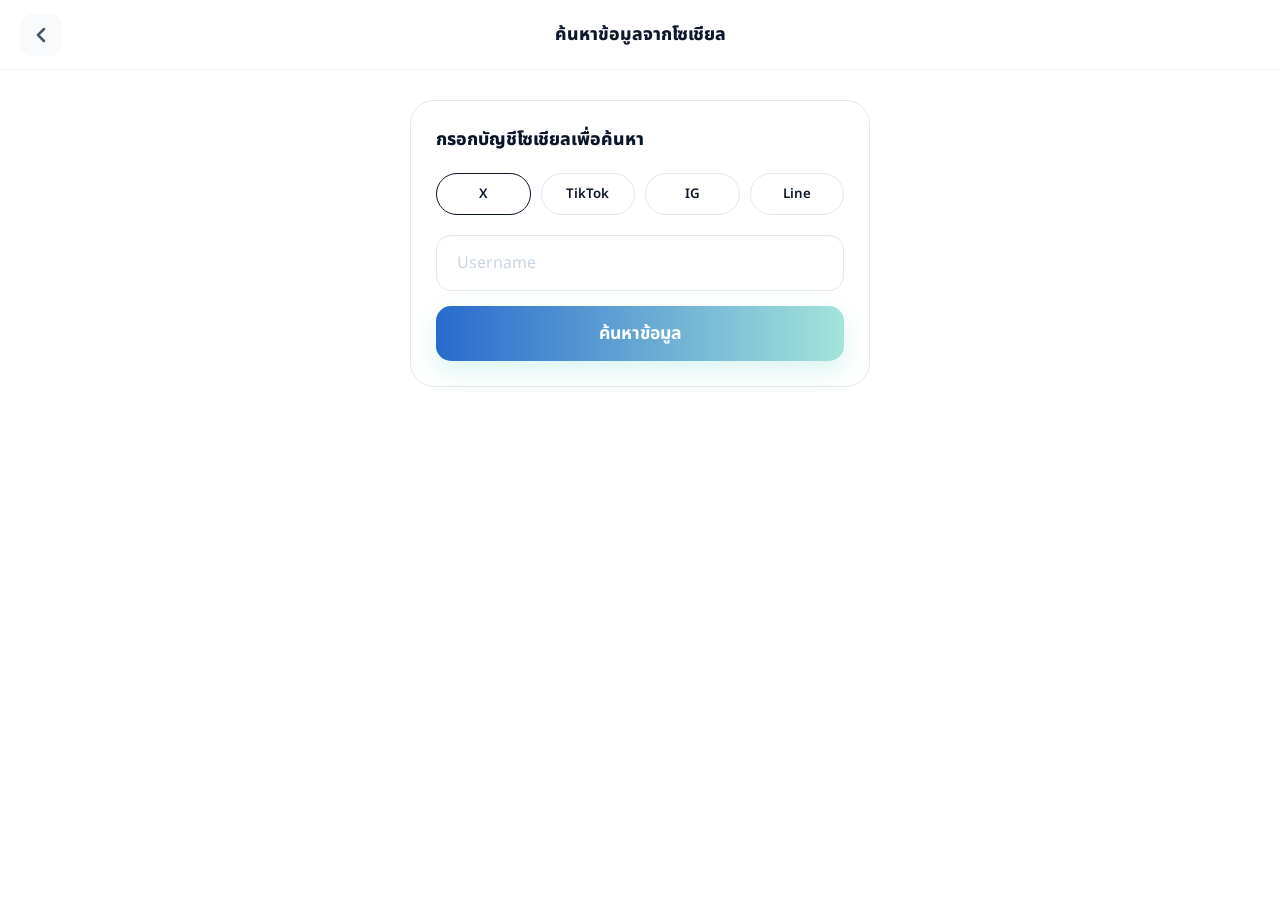
<file: profile.html>
<!DOCTYPE html>
<html lang="th">

<head>
    <meta charset="UTF-8">
    <meta name="viewport" content="width=device-width, initial-scale=1.0">
    <title>ตรวจสอบข้อมูลผู้บริจาค - NexT1DE1stTideParty</title>
    <link href="https://fonts.googleapis.com/css2?family=Noto+Sans+Thai:wght@300;400;500;600;700&display=swap"
        rel="stylesheet">
    <link rel="icon" type="image/png" href="images/logo-project.png">
    <link rel="stylesheet" href="style.css">
    <link rel="stylesheet" href="donate.css">
    <link rel="stylesheet" href="profile.css">
</head>

<body class="donate-page-body">
    <!-- Background Image -->
    <div class="page-background donate-hide"></div>

    <!-- Unified Navbar -->
    <nav class="unified-nav">
        <a href="dashboard.html" class="nav-back-btn">
            <svg width="24" height="24" viewBox="0 0 24 24" fill="none" stroke="currentColor" stroke-width="2.5"
                stroke-linecap="round" stroke-linejoin="round">
                <polyline points="15 18 9 12 15 6"></polyline>
            </svg>
        </a>
        <div class="nav-title">ค้นหาข้อมูลจากโซเชียล</div>
        <div class="nav-right-slot">
            <button id="nav-search-btn"
                style="display:none; background:transparent; border:none; cursor:pointer; color:#1A365D; padding:5px 8px;">
                <svg width="22" height="22" viewBox="0 0 24 24" fill="none" stroke="currentColor" stroke-width="2.5"
                    stroke-linecap="round" stroke-linejoin="round">
                    <circle cx="11" cy="11" r="8"></circle>
                    <line x1="21" y1="21" x2="16.65" y2="16.65"></line>
                </svg>
            </button>
        </div>
    </nav>

    <!-- Main Content -->
    <main class="donate-main" style="padding-top: 100px;">

        <!-- Search Section -->
        <div class="form-section-card" id="search-section" style="margin-bottom: 25px;">
            <p class="form-section-title">กรอกบัญชีโซเชียลเพื่อค้นหา</p>

            <div class="social-tab-group" id="social-tab-group">
                <button class="social-tab active" data-social="x" id="tab-x">X</button>
                <button class="social-tab" data-social="tiktok" id="tab-tiktok">TikTok</button>
                <button class="social-tab" data-social="IG" id="tab-ig">IG</button>
                <button class="social-tab" data-social="line" id="tab-line">Line</button>
            </div>
            <input type="text" class="form-input" id="search-username" placeholder="Username" autocomplete="off">

            <button class="gradient-btn-3" id="btn-search"
                style="width: 100%; padding: 14px; border-radius: 15px; font-weight: 700; font-size: 1.1rem; color: white; border: none; margin-top: 15px; cursor: pointer;">
                ค้นหาข้อมูล
            </button>
        </div>

        <!-- Loading State -->
        <div class="api-loading-wrapper" id="api-loading" style="display:none; text-align:center; margin: 30px 0;">
            <div class="ai-loading-spinner"></div>
            <p class="ai-loading-text">กำลังค้นหาข้อมูล...</p>
        </div>

        <!-- Error / Not found -->
        <div id="error-message"
            style="display:none; text-align:center; padding: 30px; background: #FFF5F5; border-radius: 20px; border: 1px solid #FEB2B2; margin-bottom: 25px;">
            <svg width="40" height="40" viewBox="0 0 24 24" fill="none" stroke="#E53E3E" stroke-width="2"
                stroke-linecap="round" stroke-linejoin="round" style="margin-bottom: 10px;">
                <circle cx="12" cy="12" r="10"></circle>
                <line x1="12" y1="8" x2="12" y2="12"></line>
                <line x1="12" y1="16" x2="12.01" y2="16"></line>
            </svg>
            <p style="color: #E53E3E; font-weight: 700; font-size: 1.1rem; margin: 0;">ไม่พบข้อมูลผู้บริจาค</p>
            <p style="color: #FC8181; font-size: 0.9rem; margin-top: 5px;">โปรดตรวจสอบ Username
                หรือช่องทางโซเชียลอีกครั้ง</p>
        </div>

        <!-- Share URL Box -->
        <div id="share-url-box"
            style="display:none; margin-bottom: 20px; background: rgba(255,255,255,0.7); border-radius: 15px; padding: 15px; border: 1px dashed #A0AEC0; text-align: center;">
            <p style="margin: 0 0 10px; font-size: 0.85rem; color: #718096; font-weight: 600;">
                ลิงก์สำหรับดูข้อมูลหน้านี้</p>
            <div style="display: flex; gap: 10px;">
                <input type="text" id="share-url-input" readonly class="form-input"
                    style="font-size: 0.8rem; padding: 8px 12px; margin: 0; background: #F7FAFC; color: #4A5568;">
                <button id="btn-copy-url"
                    style="background: #286ACD; color: white; border: none; border-radius: 10px; padding: 0 15px; font-weight: 600; font-size: 0.9rem; cursor: pointer; white-space: nowrap;">คัดลอก</button>
            </div>
        </div>

        <!-- Result Container -->
        <div id="result-container" style="display:none;">

            <!-- User Info Card -->
            <div class="profile-card" style="padding:40px 30px; text-align:center;">
                <div style="display:flex; flex-direction:column; align-items:center; gap:15px;">
                    <div class="profile-avatar" id="profile-avatar" style="width:90px; height:90px; font-size:2.5rem;">U
                    </div>
                    <div class="profile-info">
                        <h2 id="profile-name" style="font-size:1.8rem;">Username</h2>
                        <p id="profile-social-type" style="padding:6px 20px; font-size:1rem; border-radius:30px;">
                            ช่องทาง: -</p>
                    </div>
                </div>
            </div>

            <!-- Summary Card -->
            <div class="profile-card"
                style="background: linear-gradient(135deg, #2B6CB0 0%, #4299E1 100%); border:none; box-shadow:0 15px 35px rgba(66, 153, 225, 0.3);">
                <p class="section-title"
                    style="color: rgba(255,255,255,0.9); text-align: center; margin-bottom: 10px; justify-content:center;">
                    ยอดโดเนทรวมทั้งหมด</p>
                <p id="profile-total-amount"
                    style="font-size: 3.5rem; letter-spacing:-1px; font-weight: 800; color: white; text-align: center; margin: 0; line-height: 1;">
                    ฿0</p>

                <div
                    style="margin-top: 35px; background: rgba(255,255,255,0.95); backdrop-filter:blur(10px); -webkit-backdrop-filter:blur(10px); border-radius: 20px; padding: 25px; box-shadow: 0 4px 15px rgba(0,0,0,0.05);">
                    <p style="font-size: 1rem; font-weight: 800; color: #2D3748; margin: 0 0 15px; text-align: center;">
                        Giveaway ที่ได้รับ</p>
                    <div id="profile-gifts-container"></div>
                </div>
            </div>

            <!-- Reception Card -->
            <div class="profile-card" id="reception-card" style="display:none;">
                <div class="section-title">
                    <svg width="24" height="24" viewBox="0 0 24 24" fill="none" stroke="currentColor" stroke-width="2.5"
                        stroke-linecap="round" stroke-linejoin="round">
                        <path
                            d="M21 16V8a2 2 0 0 0-1-1.73l-7-4a2 2 0 0 0-2 0l-7 4A2 2 0 0 0 3 8v8a2 2 0 0 0 1 1.73l7 4a2 2 0 0 0 2 0l7-4A2 2 0 0 0 21 16z">
                        </path>
                        <polyline points="3.27 6.96 12 12.01 20.73 6.96"></polyline>
                        <line x1="12" y1="22.08" x2="12" y2="12"></line>
                    </svg>
                    วิธีรับ Giveaway
                </div>

                <div id="reception-details"
                    style="background: rgba(235, 244, 255, 0.5); padding: 20px; border-radius: 20px; border: 1px dashed rgba(66, 153, 225, 0.4);">
                    <p style="font-weight: 800; color: #3182CE; font-size: 1.1rem; margin: 0 0 12px; display:flex; align-items:center; gap:8px;"
                        id="reception-type-label">จัดส่งตามที่อยู่</p>
                    <div id="reception-address-box"
                        style="display:none; font-size: 0.95rem; color: #4A5568; line-height: 1.7;">
                        <p style="margin: 0 0 6px;"><strong>ผู้รับ:</strong> <span id="rec-name"></span></p>
                        <p style="margin: 0 0 6px;"><strong>ที่อยู่:</strong> <span id="rec-address"></span> <span
                                id="rec-postal"></span></p>
                        <p style="margin: 0;"><strong>เบอร์โทร:</strong> <span id="rec-phone"></span></p>
                    </div>
                    <p id="reception-onsite-box"
                        style="display:none; font-size: 0.95rem; color: #4A5568; margin:0; font-weight:500;">
                        คุณเลือกรับ Giveaway ที่หน้างาน (จามจุรีสแควร์ชั้น G)
                    </p>
                </div>
            </div>

            <!-- Donations History -->
            <div class="profile-card">
                <p class="section-title">
                    <svg width="24" height="24" viewBox="0 0 24 24" fill="none" stroke="currentColor" stroke-width="2.5"
                        stroke-linecap="round" stroke-linejoin="round">
                        <circle cx="12" cy="12" r="10"></circle>
                        <polyline points="12 6 12 12 16 14"></polyline>
                    </svg>
                    ประวัติการโอนเงิน
                </p>
                <div class="history-list" id="profile-history-list" style="margin-top: 25px;">
                    <!-- Data injected here -->
                </div>
            </div>

        </div>

    </main>

    <script src="config.js"></script>
    <script src="profile.js"></script>

</body>

</html>
</file>
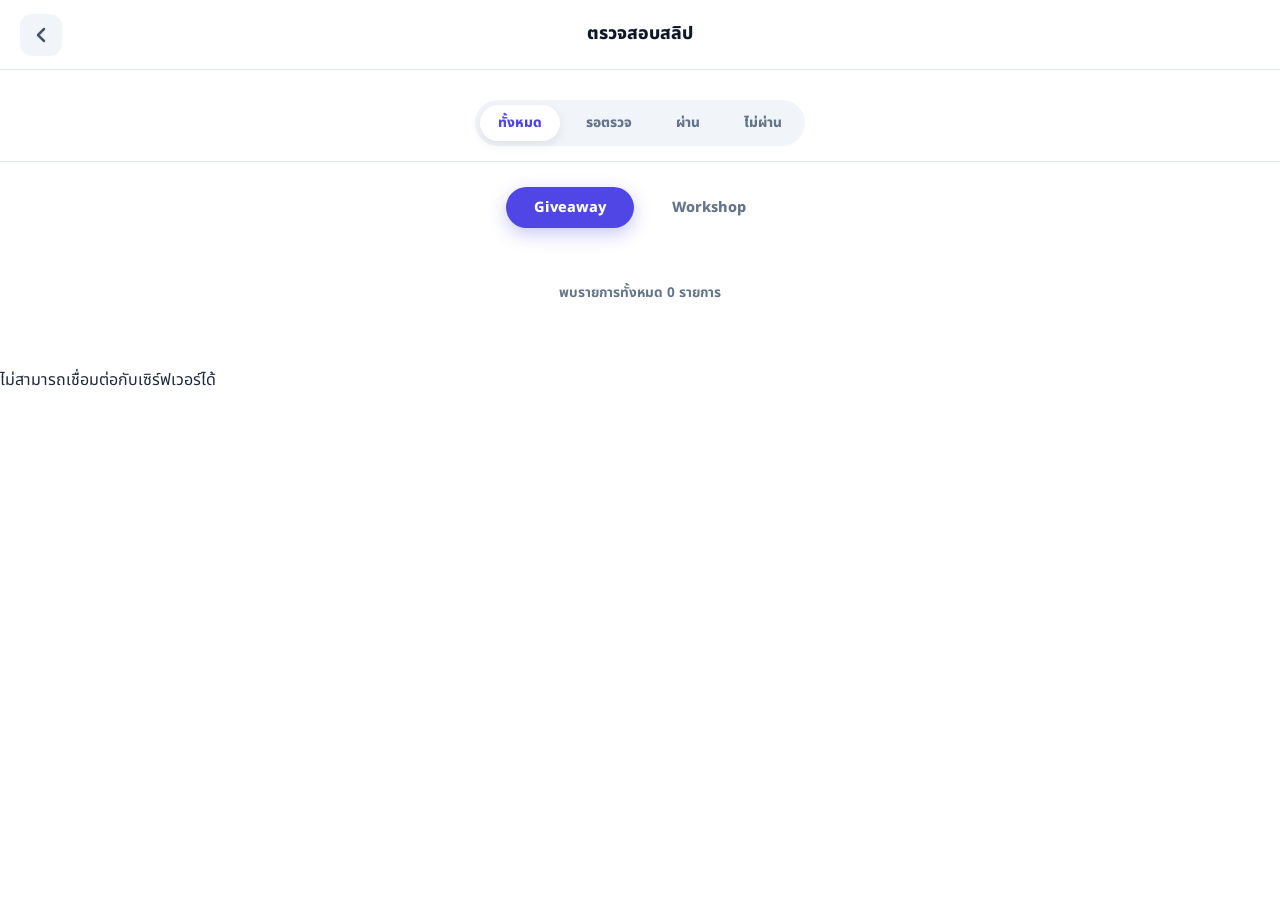
<file: verify.html>
<!DOCTYPE html>
<html lang="th">

<head>
    <meta charset="UTF-8">
    <meta name="viewport" content="width=device-width, initial-scale=1.0">
    <title>Verify Receipts - NexT1DE Admin</title>
    <link
        href="https://fonts.googleapis.com/css2?family=Noto+Sans+Thai:wght@300;400;500;600;700;800&family=Outfit:wght@700;800&display=swap"
        rel="stylesheet">
    <link rel="icon" type="image/png" href="images/logo-project.png">
    <link rel="stylesheet" href="verify.css">
</head>

<body>

    <!-- Loader Modal (Smaller) -->
    <div id="loader-modal" class="loader-modal">
        <div class="small-spinner"></div>
        <p style="font-weight: 800; font-size: 0.85rem; color: var(--text-muted);">กำลังดำเนินการ...</p>
    </div>

    <div class="verify-container">

        <!-- Unified Navbar -->
        <nav class="unified-nav">
            <a href="dashboard.html" class="nav-back-btn">
                <svg width="24" height="24" viewBox="0 0 24 24" fill="none" stroke="currentColor" stroke-width="2.5" stroke-linecap="round" stroke-linejoin="round"><polyline points="15 18 9 12 15 6"></polyline></svg>
            </a>
            <div class="nav-title">ตรวจสอบสลิป</div>
            <div class="nav-right-slot"></div>
        </nav>

        <div class="filter-row-sticky">
            <div class="status-filters-modern">
                <button class="filter-btn active" onclick="filterByStatus('all', this)">ทั้งหมด</button>
                <button class="filter-btn" onclick="filterByStatus('pending', this)">รอตรวจ</button>
                <button class="filter-btn" onclick="filterByStatus('approved', this)">ผ่าน</button>
                <button class="filter-btn" onclick="filterByStatus('rejected', this)">ไม่ผ่าน</button>
            </div>
        </div>

        <div class="tabs-control-sticky">
            <button id="tab-donate" class="tab-btn active" onclick="switchTab('donate')">
                <span class="tab-text">Giveaway</span>
            </button>
            <button id="tab-workshop" class="tab-btn" onclick="switchTab('workshop')">
                <span class="tab-text">Workshop</span>
            </button>
        </div>

        <div id="tab-info-bar" class="tab-info-bar">
            พบรายการทั้งหมด 0 รายการ
        </div>

        <!-- Feed Content -->
        <main id="feed-container" class="feed-grid">
            <!-- Cards will be injected here -->
        </main>

    </div>

    <!-- Notification Toast -->
    <div id="toast" class="toast"></div>

    <!-- Edit Modal -->
    <div id="edit-modal" class="modal">
        <div class="modal-content">
            <div class="modal-header">
                <h2>แก้ไขข้อมูล</h2>
                <button onclick="closeModal()" class="btn-close">&times;</button>
            </div>
            <form id="edit-form" class="modal-body">
                <input type="hidden" id="edit-order">
                <input type="hidden" id="edit-type">

                <div class="form-group">
                    <label>ยอดโอน (Amount)</label>
                    <input type="number" id="edit-amount" required>
                </div>

                <div class="form-group">
                    <label>วันที่และเวลาโอน (YYYY/MM/DD HH:mm:ss)</label>
                    <input type="text" id="edit-date" placeholder="2026/03/22 14:00:00">
                </div>

                <div class="form-group">
                    <label>Transaction Ref</label>
                    <input type="text" id="edit-ref">
                </div>

                <div id="workshop-fields" class="form-group" style="display: none;">
                    <label>จำนวนไอเทม (Workshop Only)</label>
                    <input type="number" id="edit-items">
                </div>

                <div class="modal-footer">
                    <button type="button" onclick="closeModal()" class="btn-modal-secondary">ยกเลิก</button>
                    <button type="submit" class="btn-modal-primary">บันทึกการเปลี่ยนแปลง</button>
                </div>
            </form>
        </div>
    </div>

    <!-- Remark Modal -->
    <div id="remark-modal" class="modal">
        <div class="modal-content">
            <div class="modal-header">
                <h2>หมายเหตุ (Remark)</h2>
                <button onclick="closeRemarkModal()" class="btn-close">&times;</button>
            </div>
            <div class="modal-body">
                <textarea id="remark-input" rows="4" placeholder="ใส่หมายเหตุที่นี่..."></textarea>
                <div class="modal-footer">
                    <button type="button" onclick="closeRemarkModal()" class="btn-modal-secondary">ยกเลิก</button>
                    <button type="button" onclick="saveRemark()" class="btn-modal-primary">บันทึกหมายเหตุ</button>
                </div>
            </div>
        </div>
    </div>

    <script src="config.js"></script>
    <script src="verify.js"></script>

</body>

</html>
</file>
<file: dashboard.css>
/* --- Admin Dashboard CSS (Simplified Reordered Design) --- */
@import url('https://fonts.googleapis.com/css2?family=Noto+Sans+Thai:wght@300;400;500;600;700;800&display=swap');

:root {
    --bg-page: #FDFEFE;
    --card-bg: #FFFFFF;
    --text-main: #1E293B;
    --text-muted: #64748B;
    --border: #F1F5F9;
    
    /* Buttons Colors */
    --purple: #6366F1;
    --green: #10B981;
    --blue: #3B82F6;

    /* Status Tints */
    --amber: #D97706;
    --emerald: #059669;
    --rose: #DC2626;

    --font-serif: 'Noto Sans Thai', sans-serif;
    --font-body: 'Noto Sans Thai', sans-serif;
}

* { margin: 0; padding: 0; box-sizing: border-box; -webkit-font-smoothing: antialiased; }

body { background: var(--bg-page); color: var(--text-main); font-family: var(--font-body); line-height: 1.6; padding-bottom: 80px; }

.dashboard-container { max-width: 1000px; margin: 0 auto; padding: 0 20px; }

/* Header */
.dashboard-header { display: flex; justify-content: space-between; align-items: flex-end; padding: 40px 0 20px; border-bottom: 2px solid var(--border); }
.serif-title { font-family: var(--font-serif); font-size: 2.2rem; font-weight: 700; line-height: 1; }
.status-badge { font-size: 0.8rem; font-weight: 800; color: var(--text-muted); margin-top: 8px; }

/* Sticky Navigation (Smaller & Modern) */
.quick-nav-wrapper {
    position: sticky;
    top: 0;
    z-index: 1001;
    background: rgba(253, 254, 254, 0.85); /* Matches bg-page */
    backdrop-filter: blur(10px);
    -webkit-backdrop-filter: blur(10px);
    padding: 12px 0;
    margin-bottom: 40px;
    border-bottom: 1px solid var(--border);
}

.quick-nav { 
    display: grid; 
    grid-template-columns: repeat(3, 1fr); 
    gap: 10px; 
    max-width: 1000px; /* Aligns with container */
    margin: 0 auto;
}

.nav-btn {
    text-decoration: none;
    color: white;
    padding: 10px 18px;
    border-radius: 12px;
    font-weight: 800;
    font-size: 0.82rem;
    display: flex;
    justify-content: center;
    align-items: center;
    text-align: center;
    transition: 0.2s cubic-bezier(0.4, 0, 0.2, 1);
    box-shadow: 0 4px 6px rgba(0,0,0,0.02);
}

.nav-btn:hover { transform: translateY(-2px); box-shadow: 0 6px 15px rgba(0,0,0,0.08); filter: brightness(1.05); }

.purple-btn { background: var(--purple); }
.green-btn { background: var(--green); }
.blue-btn { background: var(--blue); }

.go-circle { 
    width: 20px; height: 20px; 
    background: rgba(255,255,255,0.2); 
    border-radius: 50%; 
    display: flex; align-items: center; justify-content: center; 
    font-size: 0.9rem; 
    transition: 0.3s;
}

/* Shrunk Logic */
.quick-nav-wrapper.shrunk {
    padding: 8px 0;
    background: rgba(255, 255, 255, 0.95);
    box-shadow: 0 4px 20px rgba(0,0,0,0.05);
}

.quick-nav-wrapper.shrunk .nav-btn {
    padding: 8px 12px;
    font-size: 0.7rem;
    border-radius: 10px;
    justify-content: center;
}

.quick-nav-wrapper.shrunk .go-circle {
    display: none;
}

/* Section Title */
.section-title { font-family: var(--font-serif); font-size: 1.4rem; font-weight: 700; margin-bottom: 25px; color: var(--text-main); display: flex; align-items: center; gap: 15px; }
.section-title::after { content: ""; height: 1.5px; flex: 1; background: var(--border); }

/* Dashboard Content Sections */
.dashboard-section { margin-bottom: 50px; }

.stat-card {
    background: #FFFFFF;
    border: 1px solid var(--border);
    border-radius: 24px;
    padding: 30px;
    box-shadow: 0 4px 12px rgba(0,0,0,0.01);
}

.card-header-title { font-size: 0.75rem; font-weight: 800; text-transform: uppercase; letter-spacing: 0.1em; color: var(--text-muted); margin-bottom: 25px; }

/* Grand Total Card */
.grand-total-card {
    background: linear-gradient(135deg, #6366F1 0%, #3B82F6 100%);
    border: none;
    color: white;
    padding: 40px;
    display: flex;
    flex-direction: column;
    align-items: center;
    text-align: center;
}

.grand-total-main .label {
    color: rgba(255, 255, 255, 0.8);
    font-size: 0.9rem;
    font-weight: 700;
    text-transform: uppercase;
    letter-spacing: 0.05em;
}

.mega-val-premium {
    font-size: 4.5rem;
    font-weight: 900;
    line-height: 1;
    margin: 20px 0 40px;
    text-shadow: 0 4px 12px rgba(0, 0, 0, 0.15);
}

.grand-total-breakdown {
    display: grid;
    grid-template-columns: repeat(3, 1fr);
    gap: 20px;
    width: 100%;
    background: rgba(255, 255, 255, 0.1);
    backdrop-filter: blur(10px);
    border-radius: 20px;
    padding: 25px;
    border: 1px solid rgba(255, 255, 255, 0.1);
}

.bt-item {
    display: flex;
    flex-direction: column;
    gap: 8px;
}

.bt-label {
    font-size: 0.75rem;
    font-weight: 800;
    color: rgba(255, 255, 255, 0.7);
    text-transform: uppercase;
}

.bt-val {
    font-size: 1.5rem;
    font-weight: 800;
}

/* Grid Helpers */
.grid-2-cols { display: grid; grid-template-columns: repeat(2, 1fr); gap: 25px; }

/* Money Stack (Net Amount) */
.money-stack .m-item { display: flex; justify-content: space-between; align-items: center; padding: 12px 0; border-bottom: 1px solid var(--border); }
.money-stack .m-item:last-child { border-bottom: none; }
.money-stack .m-item.highlight-row { background: #F0FDF4; margin: 0 -20px; padding: 12px 20px; border-radius: 12px; border-bottom: none; }

.money-stack .label { font-size: 0.9rem; font-weight: 600; color: var(--text-muted); }
.money-stack .val { font-size: 1.15rem; font-weight: 800; }

/* Workshop Section (Simplified Split Card) */
.workshop-rights-row { display: flex; align-items: center; padding: 40px 30px; }
.w-source-item { flex: 1; text-align: center; }
.divider-v { width: 1.5px; height: 50px; background: var(--border); }
.w-label { font-size: 0.85rem; font-weight: 800; color: var(--text-muted); display: block; margin-bottom: 10px; }
.w-val { font-size: 2.8rem; font-weight: 800; }
.blue-text { color: var(--blue); }

/* Shipping Section */
.highlight-shipping { background: #F0FDF4; border-color: var(--emerald); }
.mega-val { font-size: 3rem; font-weight: 800; line-height: 1; margin: 15px 0; }
.card-desc { font-size: 0.8rem; color: var(--text-muted); font-weight: 600; }

.delivery-split { display: grid; grid-template-columns: repeat(2, 1fr); gap: 20px; margin-top: 25px; }
.d-item { text-align: center; padding: 15px; background: #F8FAFC; border-radius: 20px; }
.d-label { font-size: 0.75rem; font-weight: 800; color: var(--text-muted); display: block; margin-bottom: 8px; }
.d-val { font-size: 1.8rem; font-weight: 800; color: var(--text-main); }

/* Unique Users & Transaction Detail Section */
.user-split-stats { display: flex; align-items: center; justify-content: space-around; padding: 10px 0; }
.us-item { flex: 1; text-align: center; }
.us-label { font-size: 0.75rem; font-weight: 800; color: var(--text-muted); display: block; margin-bottom: 5px; }
.us-val { font-size: 2rem; font-weight: 800; color: var(--text-main); }
.us-divider { width: 1.5px; height: 30px; background: var(--border); }

/* State Colors */
.amber { color: var(--amber); }
.waterleaf { color: var(--emerald); }
.red { color: var(--rose); }

/* Animations */
.animate-fade-in { animation: fadeIn 0.8s ease-out forwards; }
@keyframes fadeIn { from { opacity: 0; } to { opacity: 1; } }

@media (max-width: 768px) {
    .quick-nav { grid-template-columns: repeat(3, 1fr); gap: 6px; padding: 0 10px; }
    .nav-btn { padding: 8px 10px; font-size: 0.65rem; border-radius: 10px; }
    .nav-btn .go-circle { display: none; }
    
    .grid-2-cols { grid-template-columns: 1fr; }
    .serif-title { font-size: 1.8rem; }
    .dashboard-container { padding: 0 15px; }

    .mega-val-premium { font-size: 3rem; }
    .grand-total-breakdown { grid-template-columns: 1fr; gap: 15px; }
    .bt-item { flex-direction: row; justify-content: space-between; align-items: center; }
}
</file>
<file: style.css>
/* --- Custom Fonts --- */
@font-face {
    font-family: 'CS Prajad';
    src: url('fonts/CSPraJad-bold%20v2.otf') format('opentype');
    font-weight: bold;
    font-style: normal;
    font-display: swap;
}

:root {
    --deep-navy: #0A1628;
    --mariner-blue: #286ACD;
    --water-leaf-mint: #A3E4DB;
    --water-green: #00b698;
    --light-pink: #FED1E1;
    --dark-pink: #F871B4;
    --white: #FFFFFF;
    --red-peach: #ff6477;

    --glass-bg: rgba(255, 255, 255, 0.75);
    --glass-border: rgba(255, 255, 255, 0.5);
    --shadow-premium: 0 10px 40px rgba(10, 22, 40, 0.12);

    /* 3-Color Gradient */
    --gradient-3: linear-gradient(90deg, var(--mariner-blue) 0%, var(--water-leaf-mint) 50%, var(--light-pink) 100%);
}

* {
    margin: 0;
    padding: 0;
    box-sizing: border-box;
    font-family: 'Noto Sans Thai', sans-serif;
}

html {
    scroll-behavior: smooth;
    scroll-padding-top: 80px;
    /* Offset for the fixed navbar */
}

body {
    background-color: var(--deep-navy);
    color: var(--deep-navy);
    min-height: 100vh;
    overflow-x: hidden;
}

.page-background {
    position: fixed;
    top: 0;
    left: 0;
    width: 100%;
    height: 100%;
    background: url('images/background.jpg') no-repeat center center;
    background-size: cover;
    z-index: -1;
    transform: translateZ(0);
    will-change: transform;
}

/* Navbar */
.navbar {
    position: fixed;
    top: 0;
    left: 50%;
    transform: translateX(-50%) translateY(15px);
    width: calc(100% - 40px);
    max-width: 1200px;
    z-index: 1000;
    border-radius: 50px;
    transition: all 0.4s cubic-bezier(0.165, 0.84, 0.44, 1);
    will-change: transform, background-color, width;
}

.navbar.scrolled {
    transform: translateX(-50%) translateY(0) !important;
    border-radius: 0 !important;
    width: 100% !important;
    max-width: none !important;
    background: rgba(255, 255, 255, 0.98);
    backdrop-filter: blur(20px);
    box-shadow: 0 4px 20px rgba(0, 0, 0, 0.1);
    border: none;
}

.nav-container {
    max-width: 1200px;
    margin: 0 auto;
    padding: 12px 30px;
    display: flex;
    justify-content: space-between;
    align-items: center;
}

.logo {
    display: flex;
    align-items: center;
    gap: 12px;
}

.logo img {
    height: 38px;
    cursor: pointer;
    transition: transform 0.3s cubic-bezier(0.175, 0.885, 0.32, 1.275);
}

.logo img:hover {
    transform: scale(1.1);
}

.nav-actions {
    display: flex;
    justify-content: center;
    gap: 15px;
}

button {
    cursor: pointer;
    border: none;
    font-weight: 600;
    padding: 10px 25px;
    border-radius: 12px;
    transition: all 0.2s;
}

button:active {
    transform: scale(0.95);
}

.btn-pink {
    background-color: var(--dark-pink);
    color: var(--white);
}

.btn-red-peach {
    background-color: var(--red-peach);
    color: var(--white);
}

.btn-blue {
    background-color: var(--mariner-blue);
    color: white;
}

.btn-pink2 {
    background-color: var(--dark-pink);
    color: var(--white);
    font-size: large;
}

.btn-blue2 {
    background-color: var(--mariner-blue);
    color: white;
    font-size: large;
}

/* Main Container */
.main-container {
    max-width: 1200px;
    margin: 80px auto 0;
    /* Add top margin for fixed navbar */
    padding: 20px;
    display: flex;
    flex-direction: column;
    gap: 20px;
    align-items: center;
    /* Center children */
}

.main-container>section {
    width: 100%;
    /* Ensure all sections fill the container */
}

/* Hero Section */
.hero-card {
    padding: 40px;
}

.hero-grid {
    display: grid;
    grid-template-columns: 1fr 1.2fr;
    grid-template-areas:
        "text slider"
        "button slider";
    column-gap: 40px;
    align-items: center;
}

.hero-text {
    grid-area: text;
}

.hero-slider {
    grid-area: slider;
}

.hero-action-buttons {
    grid-area: button;
    align-self: start;
    display: flex;
    flex-direction: row;
    gap: 15px;
    width: 100%;
    margin-top: 20px;
}


.gradient-text {
    background: var(--gradient-3);
    -webkit-background-clip: text;
    background-clip: text;
    -webkit-text-fill-color: transparent;
    font-size: 1.9rem;
    font-weight: 700;
    margin-bottom: 20px;
    line-height: 1.2;
    word-break: break-word;
    /* Fix for mobile overflow */
    overflow-wrap: break-word;
    max-width: 100%;
}

.hero-text p {
    font-weight: 500;
    font-size: 1rem;
    line-height: 1.8;
    margin-bottom: 25px;
    color: #4A5568;
}

.hero-text .event-info-container {
    background: rgba(255, 255, 255, 0.45);
    backdrop-filter: blur(10px);
    -webkit-backdrop-filter: blur(10px);
    padding: 16px 20px;
    border-radius: 18px;
    display: inline-flex;
    flex-direction: column;
    gap: 8px;
    border: 1px solid rgba(255, 255, 255, 0.5);
    margin: 0;
    box-shadow: 0 8px 30px rgba(0, 0, 0, 0.04);
}

.event-row {
    display: flex;
    align-items: center;
    gap: 8px;
}

.event-icon {
    display: flex;
    align-items: center;
    justify-content: center;
    width: 32px;
    height: 32px;
    background: white;
    border-radius: 10px;
    color: var(--mariner-blue);
    box-shadow: 0 4px 10px rgba(0, 0, 0, 0.05);
}

.event-text {
    font-size: 0.95rem;
    font-weight: 600;
    color: #2D3748;
}

.btn-hero {
    display: inline-flex;
    justify-content: center;
    align-items: center;
    text-align: center;
    text-decoration: none;
    padding: 15px 20px;
    border-radius: 50px;
    font-weight: 600;
    transition: transform 0.3s, filter 0.3s;
    width: 100%;
}

.btn-hero-radius20 {
    display: inline-flex;
    justify-content: center;
    align-items: center;
    text-align: center;
    text-decoration: none;
    padding: 15px 20px;
    border-radius: 20px;
    font-weight: 600;
    transition: transform 0.3s, filter 0.3s;
    width: 100%;
}

.btn-hero-primary {
    background: var(--gradient-3);
    color: white;
    box-shadow: 0 10px 20px rgba(248, 113, 180, 0.25);
}

.btn-hero-primary:hover {
    filter: brightness(1.1);
}

.btn-hero-secondary {
    background-color: var(--mariner-blue);
    color: white;
    box-shadow: 0 10px 20px rgba(40, 106, 205, 0.25);
}

.btn-hero-secondary2 {
    background-color: var(--water-green);
    color: white;
    box-shadow: 0 10px 20px rgba(45, 243, 217, 0.25);
}

.btn-hero-red-peach {
    background-color: var(--red-peach);
    color: white;
    box-shadow: 0 10px 20px rgba(40, 106, 205, 0.25);
}

.btn-hero:hover {
    transform: translateY(-3px);
}

/* Slider Improvements */
.hero-slider {
    position: relative;
    border-radius: 20px;
    overflow: hidden;
    box-shadow: var(--shadow-premium);
    cursor: zoom-in;
    /* Click to expand */
}

.slider-wrapper {
    width: 100%;
    overflow: hidden;
}

.slider-container {
    display: flex;
    transition: transform 0.6s cubic-bezier(0.4, 0, 0.2, 1);
    width: 100%;
}

.slide {
    min-width: 100%;
    aspect-ratio: 16/10;
    object-fit: cover;
}

/* Slider Arrows - Smaller & Perfectly Round */
.slider-nav {
    position: absolute;
    top: 50%;
    left: 0;
    right: 0;
    transform: translateY(-50%);
    display: flex;
    justify-content: space-between;
    padding: 0 10px;
    pointer-events: none;
    z-index: 10;
}

.slider-nav button {
    pointer-events: auto;
    width: 32px;
    height: 32px;
    border-radius: 50%;
    background: rgba(255, 255, 255, 0.5);
    opacity: 0.5;
    backdrop-filter: blur(8px);
    display: flex;
    align-items: center;
    justify-content: center;
    font-size: 0.85rem;
    color: var(--mariner-blue);
    box-shadow: 0 4px 12px rgba(0, 0, 0, 0.1);
    transition: all 0.3s cubic-bezier(0.4, 0, 0.2, 1);
    border: 1px solid rgba(255, 255, 255, 0.5);
    padding: 0;
    line-height: 1;
}

.slider-nav button:hover {
    background: white;
    transform: scale(1.15);
    box-shadow: 0 6px 15px rgba(0, 0, 0, 0.15);
}

.slider-nav button:active {
    transform: scale(0.95);
}

.slider-dots {
    position: absolute;
    bottom: 25px;
    left: 50%;
    transform: translateX(-50%);
    display: flex;
    gap: 10px;
    z-index: 10;
}

.dot {
    width: 10px;
    height: 10px;
    background: rgba(255, 255, 255, 0.4);
    border-radius: 50%;
    cursor: pointer;
    transition: all 0.3s;
}

.dot.active {
    background: white;
    width: 30px;
    border-radius: 10px;
}

/* Stats Section */
.stats-container-row {
    width: 100%;
    margin-bottom: 20px;
}

.stats-grid-wrapper {
    display: grid;
    grid-template-columns: 1fr;
    gap: 25px;
}

@media (min-width: 992px) {
    .stats-grid-wrapper {
        grid-template-columns: 1.5fr 1fr;
    }
}

.stats-card {
    padding: 30px;
}

.stats-label {
    font-size: 1.1rem;
    font-weight: 500;
    color: #718096;
    margin-bottom: 20px;
    letter-spacing: 0.5px;
}

.stats-label.light {
    color: #A0AEC0;
}

.progress-section {
    display: flex;
    flex-direction: column;
    gap: 20px;
}

.progress-bar-container-new {
    width: 100%;
}

.progress-bar-bg-custom {
    height: 18px;
    background: #F3F3F3;
    border-radius: 50px;
    overflow: hidden;
    position: relative;
    box-shadow: inset 0 1px 3px rgba(0, 0, 0, 0.05);
}

.progress-bar-fill-custom {
    height: 100%;
    background: var(--gradient-3);
    border-radius: 50px;
    transition: width 1s ease-out;
}

.amount-display-custom {
    display: flex;
    align-items: baseline;
    justify-content: center;
    gap: 10px;
}

.current-amount-custom {
    font-size: 2.5rem;
    font-weight: 800;
    color: #2563EB;
}

.amount-separator {
    font-size: 1.5rem;
    color: #4E9FFF;
    font-weight: 300;
}

.target-amount-custom {
    font-size: 1.8rem;
    font-weight: 600;
    color: #a5cdfe;
}

.donation-status-msg {
    margin-top: 15px;
    font-size: 0.8rem;
    font-weight: 600;
    color: #4A5568;
    text-align: center;
    transition: all 0.3s ease;
}

.donation-remark-msg {
    margin-top: 10px;
    font-size: 0.6rem;
    font-weight: 500;
    color: #949494;
    text-align: center;
    transition: all 0.3s ease;
}

.status-short {
    color: #2D3748;
}

.status-over {
    color: #38A169;
}

.donation-card {
    text-align: center;
}

/* Timer Card Specs */
.timer-card {
    text-align: center;
}

.glass-dark {
    background: rgba(10, 22, 40, 0.9);
    backdrop-filter: blur(20px);
    border: 1px solid rgba(255, 255, 255, 0.1);
    border-radius: 24px;
    color: white;
    box-shadow: 0 15px 35px rgba(0, 0, 0, 0.2);
}

.timer-box-new {
    background: rgba(0, 0, 0, 0.3);
    border-radius: 100px;
    padding: 15px 30px;
    margin-bottom: 20px;
    display: inline-block;
    width: 100%;
    max-width: 400px;
}

.timer-grid-custom {
    display: flex;
    justify-content: center;
    align-items: center;
    gap: 20px;
}

.timer-unit {
    display: flex;
    flex-direction: column;
    min-width: 50px;
}

.timer-unit span {
    font-size: 2rem;
    font-weight: 700;
    line-height: 1;
}

.timer-unit small {
    font-size: 0.65rem;
    opacity: 0.5;
    letter-spacing: 1px;
    margin-top: 5px;
}

.timer-sep {
    font-size: 1.5rem;
    opacity: 0.3;
}

.timer-end-text {
    font-size: 0.85rem;
    color: #A0AEC0;
}

/* Glassmorphism Utility */
.glass {
    background: var(--glass-bg);
    backdrop-filter: blur(15px);
    -webkit-backdrop-filter: blur(15px);
    border: 1px solid var(--glass-border);
    border-radius: 24px;
    box-shadow: var(--shadow-premium);
}

.glass-light {
    background: rgba(255, 255, 255, 0.4);
    backdrop-filter: blur(10px);
    -webkit-backdrop-filter: blur(10px);
    border: 1px solid rgba(255, 255, 255, 0.3);
    border-radius: 24px;
}

/* Content Row */
.content-row {
    display: grid;
    grid-template-columns: 1.5fr 1fr;
    gap: 30px;
}

.latest-donations-card {
    padding: 30px;
}

.card-header {
    display: flex;
    justify-content: space-between;
    align-items: center;
    margin-bottom: 20px;
}

.live-badge {
    background: var(--light-pink);
    color: #E53E3E;
    padding: 4px 12px;
    border-radius: 20px;
    font-size: 0.8rem;
    font-weight: 700;
}

.live-badge::before {
    content: '';
    display: inline-block;
    width: 6px;
    height: 6px;
    background: #E53E3E;
    border-radius: 50%;
    margin-right: 6px;
    animation: pulse 1.5s infinite;
}

@keyframes pulse {
    0% {
        transform: scale(0.9);
        opacity: 1;
    }

    50% {
        transform: scale(1.3);
        opacity: 0.5;
    }

    100% {
        transform: scale(0.9);
        opacity: 1;
    }
}

.table-container table {
    width: 100%;
    border-collapse: collapse;
    table-layout: fixed;
}

.table-container th:nth-child(1),
.table-container td:nth-child(1) {
    width: 48%;
    text-align: left;
    padding-left: 5px;
    word-break: break-all;
    overflow-wrap: anywhere;
}

.table-container th:nth-child(2),
.table-container td:nth-child(2) {
    width: 22%;
    text-align: center;
}

.table-container th:nth-child(3),
.table-container td:nth-child(3) {
    width: 30%;
    text-align: right;
    padding-right: 5px;
}

.table-container td {
    padding: 10px 5px;
    border-top: 1px solid rgba(0, 0, 0, 0.05);
    font-size: 0.9rem;
    vertical-align: middle;
}

.status-badge-pending {
    display: inline-block;
    background: #FFFBEB;
    color: #F59E0B;
    padding: 2px 8px;
    border-radius: 6px;
    font-size: 0.62rem;
    font-weight: 800;
    margin-top: 3px;
    border: 1px solid #FEF3C7;
    white-space: nowrap;
}

.donor-name {
    font-weight: 600;
    color: #2D3748;
}

.table-container .amount {
    color: #2563EB;
    font-weight: 800;
}

.table-container .price-text {
    display: block;
    width: 100%;
}

.table-container .date {
    color: #718096;
    font-size: 0.8rem;
    line-height: 1.3;
}

.table-footer {
    display: grid;
    grid-template-columns: 1fr auto 1fr;
    align-items: center;
    margin-top: 25px;
    padding-top: 15px;
    border-top: 1px solid rgba(0, 0, 0, 0.05);
}

.total-items {
    grid-column: 3;
    justify-self: end;
    font-size: 0.7rem;
    color: #718096;
    font-weight: 500;
}

.pagination {
    grid-column: 2;
    display: flex;
    gap: 8px;
    align-items: center;
}

.pag-dots {
    color: #A0AEC0;
    margin: 0 4px;
}

.pagination button {
    width: 40px;
    height: 40px;
    display: flex;
    align-items: center;
    justify-content: center;
    background: white;
    border: 1px solid #E2E8F0;
    border-radius: 50%;
    font-size: 0.9rem;
    cursor: pointer;
    transition: all 0.2s;
    padding: 0;
}

.pagination button.active {
    background: var(--mariner-blue);
    color: white;
    border-color: var(--mariner-blue);
}

.poster-card {
    cursor: pointer;
    overflow: hidden;
}

.poster-card img {
    width: 100%;
    border-radius: 18px;
    transition: transform 0.5s cubic-bezier(0.4, 0, 0.2, 1);
    cursor: pointer;
}

.poster-card:hover img {
    transform: scale(1.03);
}

/* Donate Row & QR Card */
.donate-row {
    display: grid;
    grid-template-columns: 1fr 1.5fr;
    gap: 35px;
}

.qr-card {
    padding: 35px;
    text-align: center;
    background: white;
}

.qr-main-title {
    font-size: 1.5rem;
    font-weight: 800;
    color: #0A1628;
    margin-bottom: 20px;
}

.thai-qr-banner {
    background: #1C4E80;
    color: white;
    padding: 10px 20px;
    border-radius: 10px;
    display: flex;
    align-items: center;
    justify-content: center;
    gap: 10px;
    font-size: 0.9rem;
    font-weight: 700;
    margin-bottom: 10px;
}

.qr-payment-logo {
    height: 25px;
    filter: brightness(0) invert(1);
}

.promptpay-mini-logo {
    height: 25px;
    margin-bottom: 20px;
}

.qr-container-new {
    padding: 15px;
    background: white;
    display: inline-block;
    margin-bottom: 25px;
}

.qr-image-large {
    width: 280px;
    height: auto;
    cursor: pointer;
    transition: transform 0.3s ease;
}

.qr-image-large:hover {
    transform: scale(1.02);
}

.account-info-box {
    background: #F7FAFC;
    border-radius: 20px;
    padding: 25px;
    margin-bottom: 30px;
    text-align: left;
}

.bank-header {
    display: flex;
    align-items: center;
    gap: 15px;
    margin-bottom: 15px;
}

.bank-icon-k {
    width: 45px;
    height: 45px;
    border-radius: 12px;
    overflow: hidden;
    display: flex;
    align-items: center;
    justify-content: center;
}

.bank-icon-k img {
    width: 100%;
    height: 100%;
    object-fit: contain;
}

.bank-name {
    font-size: 0.85rem;
    color: #718096;
}

.account-name {
    font-size: 1.1rem;
    font-weight: 700;
    color: #0A1628;
}

.account-number-wrapper {
    background: white;
    padding: 15px 20px;
    border-radius: 15px;
    display: flex;
    justify-content: space-between;
    align-items: center;
    border: 1px solid #E2E8F0;
}

.account-number {
    font-size: 1.3rem;
    font-weight: 700;
    color: #0A1628;
    letter-spacing: 1px;
}

.btn-copy {
    background: white;
    border: 1px solid #E2E8F0;
    padding: 6px 15px;
    border-radius: 50px;
    font-size: 0.85rem;
    color: var(--mariner-blue);
    display: flex;
    align-items: center;
    gap: 5px;
}

.btn-copy:hover {
    background: #F7FAFC;
    border-color: var(--mariner-blue);
}

.gradient-btn-3 {
    background: var(--gradient-3);
    color: white;
    width: 100%;
    padding: 18px;
    border-radius: 50px;
    font-size: 1.2rem;
    font-weight: 700;
    box-shadow: 0 10px 25px rgba(163, 228, 219, 0.4);
    display: flex;
    align-items: center;
    justify-content: center;
    gap: 10px;
}

.celebration-card {
    padding: 50px;
    display: flex;
    align-items: center;
    justify-content: center;
    text-align: center;
}

.highlight-blue {
    color: var(--mariner-blue);
    margin-bottom: 20px;
}

.celebration-content h2 {
    font-size: 2rem;
    font-weight: 700;
}

.celebration-content .description {
    line-height: 1.8;
    color: #4A5568;
    margin: 0 auto 30px auto;
    max-width: 500px;
}

.quote-box {
    background: white;
    padding: 25px;
    border-radius: 20px;
    display: flex;
    align-items: center;
    justify-content: center;
    gap: 15px;
    position: relative;
    box-shadow: var(--shadow-premium);
    margin: 0 auto;
    text-align: center;
}

.quote-icon {
    font-size: 2.5rem;
    color: #BEE3F8;
    line-height: 1;
}

.quote-box p {
    font-size: 0.95rem;
    color: #718096;
    font-style: italic;
}

/* Footer */
.footer {
    padding: 60px 20px 40px;
    background: rgba(255, 255, 255, 0.05);
    backdrop-filter: blur(10px);
    border-top: 1px solid rgba(255, 255, 255, 0.1);
    margin-top: 60px;
}

.footer-content {
    max-width: 1200px;
    margin: 0 auto;
    display: flex;
    flex-direction: column;
    align-items: center;
}

.footer-logo {
    width: 60px;
    height: auto;
    margin-bottom: 25px;
    opacity: 0.8;
    transition: all 0.3s ease;
    filter: drop-shadow(0 0 10px rgba(40, 106, 205, 0.2));
}

.footer-logo:hover {
    opacity: 1;
    transform: translateY(-3px) scale(1.05);
}

.footer-links {
    display: flex;
    justify-content: center;
    gap: 40px;
    margin-bottom: 25px;
    flex-wrap: wrap;
}

.footer-links a {
    color: #4A5568;
    text-decoration: none;
    font-size: 0.95rem;
    font-weight: 500;
    transition: all 0.3s ease;
    position: relative;
    padding-bottom: 5px;
}

.footer-links a::after {
    content: '';
    position: absolute;
    bottom: 0;
    left: 50%;
    width: 0;
    height: 2px;
    background: var(--mariner-blue);
    transition: all 0.3s cubic-bezier(0.4, 0, 0.2, 1);
    transform: translateX(-50%);
}

.footer-links a:hover {
    color: var(--mariner-blue);
    transform: translateY(-2px);
}

.footer-links a:hover::after {
    width: 100%;
}

.footer-divider {
    width: 100%;
    max-width: 150px;
    height: 1px;
    background: linear-gradient(90deg, transparent, rgba(40, 106, 205, 0.2), transparent);
    margin-bottom: 25px;
}

.copyright {
    font-size: 0.8rem;
    letter-spacing: 2px;
    color: #718096;
    text-transform: uppercase;
    font-weight: 600;
}

/* Utils */
.desktop-only {
    display: flex;
}

.mobile-only {
    display: none !important;
}

/* Lightbox - Advanced Slider */
.lightbox {
    position: fixed;
    top: 0;
    left: 0;
    width: 100%;
    height: 100%;
    background: rgba(0, 0, 0, 0.95);
    z-index: 2000;
    display: none;
    flex-direction: column;
    align-items: center;
    justify-content: center;
}

.lightbox-content {
    position: relative;
    max-width: 90%;
    max-height: 80%;
    display: flex;
    align-items: center;
    justify-content: center;
    overflow: hidden;
}

.lightbox-content img {
    max-width: 100%;
    max-height: 100%;
    border-radius: 12px;
    transition: transform 0.3s cubic-bezier(0.4, 0, 0.2, 1);
    cursor: zoom-in;
}

.lightbox-content img.zoomed {
    transform: scale(2);
    cursor: zoom-out;
}

.lightbox-close {
    position: absolute;
    top: 30px;
    right: 30px;
    background: transparent;
    color: white;
    font-size: 3rem;
    font-weight: 300;
    line-height: 1;
    z-index: 2100;
}

.lightbox-prev,
.lightbox-next {
    position: absolute;
    top: 50%;
    transform: translateY(-50%);
    background: rgba(255, 255, 255, 0.1);
    color: white;
    width: 60px;
    height: 60px;
    border-radius: 50%;
    font-size: 1.5rem;
    display: flex;
    align-items: center;
    justify-content: center;
    z-index: 2100;
    transition: background 0.3s;
}

.lightbox-prev:hover,
.lightbox-next:hover {
    background: rgba(255, 255, 255, 0.2);
}

.lightbox-prev {
    left: 40px;
}

.lightbox-next {
    right: 40px;
}

/* Responsive Overrides */
@media (max-width: 992px) {
    .main-container {
        margin-top: 100px;
    }

    /* Wrap all major sections and ensure they fill the width consistently */
    .hero-section,
    .stats-container-row,
    .content-row,
    .donate-row,
    .quote-marquee-container,
    .poster-section {
        width: 100% !important;
        box-sizing: border-box !important;
        display: flex;
        flex-direction: column;
        align-items: center;
    }

    .hero-grid,
    .stats-row,
    .content-row,
    .donate-row {
        grid-template-columns: 1fr;
    }

    .desktop-only {
        display: none !important;
    }

    .mobile-only {
        display: block !important;
    }

    .timer-grid-custom {
        gap: 8px;
        /* Reduce gap on mobile */
    }

    .timer-box-new {
        padding: 15px 15px;
        /* Reduce side padding */
        max-width: 100%;
    }

    .timer-unit {
        min-width: 40px;
        /* Allow shrinking */
    }

    .timer-unit span {
        font-size: 1.5rem;
        /* Smaller clock numbers on mobile */
    }

    .timer-sep {
        font-size: 1.2rem;
    }

    .hero-grid {
        display: flex;
        flex-direction: column;
        grid-template-columns: 1fr;
        grid-template-areas: none;
        gap: 30px;
        text-align: center;
        width: 100%;
    }

    .hero-text {
        order: 1;
        padding: 4px;
        text-align: center;
        display: flex;
        flex-direction: column;
        align-items: center;
    }

    .hero-slider {
        order: 2;
        width: 100%;
    }

    .hero-action-buttons {
        order: 3;
        width: 100%;
        margin-top: 10px;
        flex-direction: column;
    }

    .main-container {
        padding: 0 15px !important;
        /* Force equal side paddings */
        margin-top: 110px !important;
        /* Increase space from navbar */
        width: 100% !important;
        max-width: 100% !important;
        box-sizing: border-box !important;
        display: flex;
        flex-direction: column;
        align-items: center;
        /* Center items */
    }

    /* Normalize ALL inner cards to have the same spacing and width */
    .hero-card,
    .stats-card,
    .latest-donations-card,
    .poster-card,
    .qr-card,
    .celebration-card {
        width: 100% !important;
        max-width: 100% !important;
        /* Ensure it never exceeds parent */
        margin: 0 0 15px 0 !important;
        padding: 20px 15px !important;
        /* Balanced padding */
        box-sizing: border-box !important;
        border-radius: 18px !important;
    }

    /* Standardize Navbar on Mobile */
    .navbar {
        width: calc(100% - 30px) !important; /* Match main content width padding */
        left: 50% !important;
        transform: translateX(-50%) translateY(10px) !important;
        border-radius: 20px !important;
    }

    .navbar.scrolled {
        width: 100% !important;
        transform: translateX(-50%) translateY(0) !important;
        border-radius: 0 !important;
    }

    .hero-text .event-info-container {
        margin: 0;
    }

    .footer-links {
        flex-direction: column;
        gap: 20px;
        align-items: center;
    }

    /* Table Footer & Pagination Fix */
    .table-footer {
        display: flex !important;
        flex-direction: column !important;
        align-items: center !important;
        gap: 15px !important;
    }

    .pagination {
        width: 100% !important;
        justify-content: center !important;
        flex-wrap: wrap !important;
        gap: 8px !important;
    }

    .total-items {
        order: -1 !important; /* Show count above pagination on mobile */
        justify-self: center !important;
    }
}

@media (max-width: 640px) {

    .nav-container {
        padding: 10px 20px !important;
        display: flex !important;
        align-items: center !important;
        justify-content: space-between !important;
    }

    .btn-pink,
    .btn-blue {
        padding: 8px 15px;
        font-size: 0.9rem;
    }

    .btn-pink2,
    .btn-blue2 {
        width: 100%;
        max-width: 320px;
        padding: 8px 15px;
        font-size: 0.9rem;
    }

    .stats-card {
        padding: 30px 20px;
    }

    .current-amount {
        font-size: 1.4rem !important;
        line-height: 1.2;
    }

    .target-amount {
        font-size: 1rem !important;
    }

    .countdown-box {
        padding: 12px 5px !important;
        /* Smaller padding */
        border-radius: 15px !important;
    }

    .timer-grid {
        gap: 8px !important;
        /* Narrower gap */
    }

    .timer-item {
        min-width: 45px !important;
    }

    .timer-item span {
        font-size: 1.3rem !important;
    }

    .timer-item small {
        font-size: 0.5rem !important;
        letter-spacing: 0.5px !important;
    }

    .separator {
        font-size: 1rem !important;
    }
}

.btn-map {
    display: inline-flex;
    align-items: center;
    background: var(--mariner-blue);
    color: white !important;
    padding: 6px 16px;
    border-radius: 50px;
    font-size: 0.8rem;
    font-weight: 700;
    text-decoration: none;
    margin-left: 10px;
    transition: all 0.3s;
    box-shadow: 0 4px 12px rgba(40, 106, 205, 0.2);
    vertical-align: middle;
}

.btn-map:hover {
    transform: translateY(-2px);
    box-shadow: 0 6px 15px rgba(40, 106, 205, 0.3);
}

/* Quote Marquee Section */
.quote-marquee-container {
    padding: 5px 0;
    overflow: hidden;
    background: transparent;
    width: 100%;
    margin-bottom: 5px;
}

.marquee-wrapper {
    width: 100%;
    overflow-x: auto;
    overflow-y: hidden;
    position: relative;
    padding: 10px 0;
    -webkit-overflow-scrolling: touch;
    scrollbar-width: none;
    -ms-overflow-style: none;
    scroll-behavior: auto !important;
}

.marquee-wrapper::-webkit-scrollbar {
    display: none;
}

.marquee-content {
    display: flex;
    gap: 30px;
    width: max-content;
}



.quote-card-wrapper {
    display: flex;
    flex-direction: column;
    align-items: center;
    width: 320px;
    flex-shrink: 0;
}

.quote-card {
    background: rgba(255, 255, 255, 0.9);
    border-radius: 30px;
    padding: 25px 35px;
    position: relative;
    box-shadow: 0 10px 30px rgba(0, 0, 0, 0.05);
    min-height: 140px;
    display: flex;
    flex-direction: column;
    align-items: center;
    justify-content: center;
    text-align: center;
    width: 100%;
    border: 1px solid rgba(0, 0, 0, 0.02);
}

.quote-text {
    color: #4A5568;
    font-size: 0.95rem;
    font-weight: 500;
    line-height: 1.5;
    margin: 0;
    display: -webkit-box;
    -webkit-line-clamp: 3;
    line-clamp: 3;
    -webkit-box-orient: vertical;
    overflow: hidden;
    font-style: italic;
}

.quote-mark {
    position: absolute;
    color: #A3E4DB;
    font-size: 4rem;
    font-family: 'serif';
    line-height: 1;
    opacity: 0.6;
    user-select: none;
}

.quote-mark.left {
    top: 50%;
    left: 10px;
    transform: translateY(-50%);
}

.quote-mark.right {
    top: 50%;
    right: 10px;
    transform: translateY(-50%);
}

.quote-author {
    margin-top: 15px;
    font-size: 0.8rem;
    color: #718096;
    font-weight: 700;
    opacity: 0.8;
}

/* Mobile adjustments */
@media (max-width: 768px) {
    .quote-card-wrapper {
        width: 280px;
    }

    .quote-card {
        height: 120px;
        padding: 20px 30px;
    }

    .quote-text {
        font-size: 0.85rem;
    }
}

.table-container th {
    font-size: 0.82rem;
    font-weight: 700;
    color: #4A5568;
    padding: 12px 5px;
}

.table-container thead th {
    font-size: 0.82rem !important;
    font-weight: 700 !important;
    color: #4A5568 !important;
    padding: 12px 5px !important;
}

/* Force smallest table headers */
.table-container table thead tr th {
    font-size: 0.7rem !important;
    line-height: 1.2 !important;
    padding: 8px 4px !important;
}
</file>
<file: donate.css>
/* Donate Page Specific Overrides */
body.donate-page-body {
    background-color: white !important;
    background-image: none !important;
}

.donate-header {
    background: white;
    border-bottom: 1px solid #F1F5F9;
}

.page-background.donate-hide {
    display: none;
}

.donate-main {
    max-width: 500px;
    /* Mobile-first width like the screenshot */
    margin: 0 auto 40px;
    padding: 20px;
    min-height: calc(100vh - 140px);
}

/* Header (remove old fixed header styles, navbar will replace) */
.donate-header {
    display: none;
    /* hide old header */
}

/* New Fixed Navbar */
.nav-bar {
    position: fixed;
    top: 0;
    left: 0;
    width: 100%;
    height: 60px;
    background: white;
    display: flex;
    align-items: center;
    justify-content: space-between;
    padding: 0 20px;
    z-index: 10001;
    border-bottom: 1px solid #F1F5F9;
}

.nav-back {
    background: none;
    border: none;
    padding: 5px;
    cursor: pointer;
    color: #000;
    display: flex;
    align-items: center;
    justify-content: center;
}

.nav-title {
    position: absolute;
    left: 50%;
    transform: translateX(-50%);
    font-size: 1.1rem;
    font-weight: 700;
    color: #1a1a1a;
    width: auto;
    white-space: nowrap;
}

.nav-logo {
    width: 36px;
    height: 36px;
    display: flex;
    align-items: center;
    justify-content: center;
    background: white;
    /* Optional: if logo needs a background */
}

.nav-logo img {
    max-width: 100%;
    max-height: 100%;
    object-fit: contain;
}

/* Step Indicator (new 3-bar layout) */
.step-indicator-container {
    background: #F8FAFC;
    margin: 60px 0 0;
    /* Align below fixed navbar */
    padding: 20px 20px 15px;
    text-align: center;
}

.step-progress-bars {
    display: flex;
    gap: 8px;
    max-width: 300px;
    margin: 0 auto 15px;
}

.progress-bar-item {
    flex: 1;
    height: 8px;
    background: #CFCFCF;
    border-radius: 10px;
    transition: background-color 0.3s ease;
}

/* Active Colors for Bars */
.progress-bar-item.step-1-active {
    background: #286ACD;
}

.progress-bar-item.step-2-active {
    background: #A3E4DB;
}

.progress-bar-item.step-3-active {
    background: #FFEDD5;
}

.progress-bar-item.step-4-active {
    background: #FED1E1;
}

.step-text-label {
    font-size: 1rem;
    font-weight: 700;
    color: #2D3748;
    /* Dark gray / Black as requested */
}

/* Sub text for Step 1 */
.step-sub-text {
    font-size: 0.85rem;
    font-weight: 700;
    color: #E53E3E;
    /* Red as per initial requirement */
    margin-top: 5px;
}

/* Update main content margin since we have the indicator now */
.donate-main {
    max-width: 500px;
    margin: 0 auto 40px;
    padding: 10px 20px 20px;
}

/* Hide old step indicator wrapper */
.step-indicator-wrapper {
    display: none;
}

/* Modal */
.modal {
    position: fixed;
    top: 0;
    left: 0;
    width: 100%;
    height: 100%;
    background: rgba(0, 0, 0, 0.5);
    display: flex;
    align-items: center;
    justify-content: center;
    z-index: 2000;
}

.modal-content {
    background: white;
    padding: 20px;
    border-radius: 12px;
    text-align: center;
    max-width: 300px;
}

.modal-btn {
    margin: 10px 5px 0;
    padding: 8px 12px;
    border: none;
    border-radius: 6px;
    cursor: pointer;
    background: var(--primary-blue);
    color: white;
    font-size: 0.9rem;
}

/* Save Account Button */
.btn-save-account {
    margin-top: 15px;
    width: 100%;
    background: var(--primary-blue);
    color: white;
    border: none;
    border-radius: 8px;
    padding: 12px;
    font-size: 1rem;
    cursor: pointer;
    display: none;
    /* hidden until needed */
}


/* Step Content */
.donate-step {
    animation: fadeIn 0.5s ease-out;
}

@keyframes fadeIn {
    from {
        opacity: 0;
        transform: translateY(10px);
    }

    to {
        opacity: 1;
        transform: translateY(0);
    }
}

/* Project Info Button */
.btn-project-info {
    width: 100%;
    background: #60A5FA;
    border: none;
    color: white;
    padding: 15px;
    border-radius: 12px;
    font-size: 1rem;
    font-weight: 700;
    margin-bottom: 25px;
    box-shadow: 0 4px 15px rgba(96, 165, 250, 0.3);
    cursor: pointer;
    transition: all 0.2s;
}

.btn-project-info:hover {
    transform: translateY(-2px);
    background: #3B82F6;
}

/* Premium Step 2 Account Info Card */
.account-info-box {
    background: white;
    border-radius: 20px;
    padding: 12px 15px;
    box-shadow: 0 10px 40px rgba(0, 0, 0, 0.05);
    border: 1px solid rgba(0, 0, 0, 0.02);
    margin-bottom: 15px;
    display: flex;
    flex-direction: column;
    gap: 10px;
}

.bank-header {
    display: flex;
    align-items: center;
    gap: 10px;
    justify-content: flex-start;
}

.bank-icon-k {
    width: 30px;
    height: 30px;
    background: #02AC5C;
    border-radius: 6px;
    display: flex;
    align-items: center;
    justify-content: center;
    padding: 2px;
}

.bank-icon-k img {
    width: 100%;
    height: auto;
}

.bank-text {
    text-align: left;
}

.bank-name {
    margin: 0;
    font-size: 0.65rem;
    color: #718096;
    font-weight: 500;
    line-height: 1;
}

.account-name {
    margin: 0;
    font-size: 0.95rem;
    font-weight: 800;
    color: #2D3748;
    line-height: 1.2;
}

.account-number-wrapper {
    background: #F7FAFC;
    border: 1.5px solid #E2E8F0;
    border-radius: 12px;
    padding: 8px 12px;
    display: flex;
    justify-content: space-between;
    align-items: center;
}

.account-number {
    font-family: 'Outfit', sans-serif;
    font-size: 1.1rem;
    font-weight: 800;
    color: #2D3748;
    letter-spacing: 0.5px;
}

.btn-copy {
    background: white;
    color: var(--mariner-blue);
    border: 1.5px solid var(--mariner-blue);
    padding: 6px 14px;
    border-radius: 10px;
    font-weight: 700;
    font-size: 0.85rem;
    transition: all 0.2s;
}

.btn-copy:hover {
    background: var(--mariner-blue);
    color: white;
}

.upload-section-label {
    font-size: 1.1rem;
    font-weight: 700;
    color: var(--text-dark);
    margin-bottom: 15px;
}

/* Upload Zone */
.upload-zone {
    width: 100%;
    aspect-ratio: 16/10.5;
    border: 2px dashed #BCCAD9;
    /* Soft dashed border */
    border-radius: 20px;
    /* Very rounded corners */
    display: flex;
    align-items: center;
    justify-content: center;
    flex-direction: column;
    cursor: pointer;
    transition: all 0.3s cubic-bezier(0.4, 0, 0.2, 1);
    position: relative;
    overflow: hidden;
    padding: 30px;
    background: #F8FAFC;
    /* Light soft background */
}

.upload-zone:hover {
    border-color: #286ACD;
    background: #F0F7FF;
    transform: translateY(-2px);
    box-shadow: 0 10px 30px rgba(40, 106, 205, 0.08);
}

.upload-zone-content {
    display: flex;
    flex-direction: column;
    align-items: center;
    justify-content: center;
    text-align: center;
}

.upload-icon-wrapper {
    background: #F0F7FF;
    width: 80px;
    height: 80px;
    border-radius: 50%;
    display: flex;
    align-items: center;
    justify-content: center;
    margin-bottom: 25px;
}

.upload-cta {
    font-weight: 700;
    color: var(--primary-blue);
    font-size: 1.1rem;
    margin-bottom: 5px;
}

.upload-hint {
    color: var(--text-muted);
    font-size: 0.85rem;
}

.fee-notice-upload {
    animation: pulse 2s infinite ease-in-out;
}

@keyframes pulse {
    0% {
        transform: scale(1);
    }

    50% {
        transform: scale(1.02);
    }

    100% {
        transform: scale(1);
    }
}

/* Preview Image */
.upload-preview-wrapper {
    width: 100%;
    height: 100%;
}

.slip-preview-img {
    width: 100%;
    height: 100%;
    object-fit: contain;
}

.preview-overlay {
    position: absolute;
    bottom: 0;
    left: 0;
    width: 100%;
    padding: 15px;
    background: rgba(0, 0, 0, 0.5);
    color: white;
    text-align: center;
    font-weight: 600;
    opacity: 0;
    transition: opacity 0.3s;
}

.upload-zone:hover .preview-overlay {
    opacity: 1;
}

/* Loading State */
.ai-loading-wrapper {
    margin-top: 20px;
    text-align: center;
}

.ai-loading-spinner {
    width: 30px;
    height: 30px;
    border: 3px solid #E2E8F0;
    border-top: 3px solid var(--primary-blue);
    border-radius: 50%;
    display: inline-block;
    animation: spin 1s linear infinite;
    margin-bottom: 10px;
}

@keyframes spin {
    to {
        transform: rotate(360deg);
    }
}

.ai-loading-text {
    color: var(--text-muted);
    font-size: 0.9rem;
}

/* Error Message */
.upload-error-msg {
    color: var(--error-red);
    text-align: center;
    font-weight: 700;
    font-size: 1.1rem;
    margin-top: 20px;
    padding: 10px;
    animation: shake 0.5s ease;
}

@keyframes shake {

    0%,
    100% {
        transform: translateX(0);
    }

    25% {
        transform: translateX(-5px);
    }

    75% {
        transform: translateX(5px);
    }
}

/* Verified Result Card */
.verified-result-card {
    background: white;
    border-radius: 24px;
    padding: 25px;
    margin-top: 25px;
    border: 1px solid #E2E8F0;
    box-shadow: 0 4px 20px rgba(0, 0, 0, 0.03);
}

.verified-result-header {
    display: flex;
    flex-direction: column;
    align-items: center;
    gap: 12px;
    margin-bottom: 25px;
}

.verified-result-title {
    font-weight: 800;
    font-size: 1.15rem;
    color: var(--text-dark);
    text-align: center;
}

.verified-result-body {
    display: flex;
    flex-direction: column;
    gap: 15px;
}

.verified-row {
    display: flex;
    justify-content: space-between;
    align-items: center;
    border-bottom: 1px solid #F1F5F9;
    padding-bottom: 10px;
}

.verified-label {
    color: var(--text-muted);
    font-weight: 500;
}

.verified-value {
    color: var(--text-dark);
    font-weight: 700;
    text-align: right;
}

.cumulative-card {
    background: linear-gradient(135deg, rgba(40, 106, 205, 0.5) 0%, rgba(163, 228, 219, 0.5) 50%, rgba(254, 209, 225, 0.5) 100%);
    border-radius: 32px;
    padding: 60px 20px 30px;
    /* More top padding for the pill */
    margin-top: 40px;
    text-align: center;
    border: none;
    box-shadow: 0 10px 40px rgba(40, 106, 205, 0.2);
    position: relative;
}

.cumulative-header-pill {
    position: absolute;
    top: -15px;
    left: 50%;
    transform: translateX(-50%);
    background: #2D3748;
    color: white;
    padding: 8px 40px;
    border-radius: 50px;
    font-size: 0.9rem;
    font-weight: 700;
    white-space: nowrap;
    box-shadow: 0 4px 10px rgba(0, 0, 0, 0.1);
}

/* Internal Gift Box */
.gift-status-box {
    background: rgba(255, 255, 255, 0.5);
    border-radius: 20px;
    padding: 20px;
    margin: 25px 0;
    color: #656565;
    font-weight: 600;
}

.cumulative-amount {
    color: black;
    font-size: 7rem;
    /* VERY BIG */
    font-weight: 800;
    line-height: 1;
}

.cumulative-amount small {
    display: block;
    font-size: 1.25rem;
    margin-top: 10px;
    opacity: 0.6;
}

.giveaway-status {
    color: #656565;
    font-weight: 700;
    font-size: 0.85rem;
    /* Smaller */
    margin-bottom: 0px;
}

.giveaway-status ul {
    margin-top: 8px !important;
}

.giveaway-more {
    color: #4951F1;
    font-size: 0.85rem;
    /* Smaller */
    font-weight: 700;
    margin-top: 15px;
    display: block;
}

.giveaway-more::before {
    display: none;
}

/* Timeline / History Section */
.history-section {
    margin-top: 50px;
}

.history-list {
    position: relative;
    padding-left: 40px;
    /* Space for the timeline */
}

/* Vertical line moved to history-item for stop-at-last logic */

.history-item {
    display: flex;
    justify-content: space-between;
    align-items: flex-start;
    margin-bottom: 35px;
    position: relative;
}

.history-item:not(:last-child)::before {
    content: "";
    position: absolute;
    left: -29px;
    /* Aligned with center of -40px dot (width 22px) */
    top: 25px;
    bottom: -35px;
    width: 2px;
    background: #EDF2F7;
    z-index: 1;
}

.history-dot {
    position: absolute;
    left: -40px;
    top: 2px;
    width: 22px;
    height: 22px;
    border-radius: 50%;
    background: white;
    border: 2px solid #CBD5E1;
    z-index: 2;
    box-sizing: border-box;
    display: flex;
    align-items: center;
    justify-content: center;
}

.history-dot::after {
    content: '';
    width: 8px;
    height: 8px;
    border-radius: 50%;
    display: block;
}

.history-dot.current {
    border-color: #FC8181;
}

.history-dot.current::after {
    background: #FC8181;
}

.history-dot.past {
    border-color: #3182CE;
}

.history-dot.past::after {
    background: #3182CE;
}

.history-content {
    flex: 1;
    display: flex;
    flex-direction: column;
    gap: 4px;
}

.history-label {
    font-weight: 800;
    font-size: 1rem;
    color: #2D3748;
    margin: 0;
}

.history-date {
    font-size: 0.85rem;
    color: #718096;
    margin: 0;
}

.history-amount {
    font-weight: 800;
    font-size: 1rem;
    color: #2D3748;
    margin: 0;
    text-align: right;
    min-width: 90px;
}

.btn-confirm,
.btn-submit {
    margin-top: 30px;
    cursor: pointer;
}

/* Step 2 Forms */
.form-section-card {
    background: white;
    border-radius: 24px;
    padding: 25px;
    margin-bottom: 25px;
    border: 1px solid #E2E8F0;
}

.form-section-title {
    font-weight: 800;
    font-size: 1.1rem;
    color: var(--text-dark);
    margin-bottom: 20px;
}

.social-tab-group {
    display: flex;
    gap: 10px;
    margin-bottom: 15px;
}

.social-tab {
    flex: 1;
    padding: 10px;
    border: 1px solid #E2E8F0;
    border-radius: 50px;
    background: white;
    color: var(--text-muted);
    font-weight: 600;
    cursor: pointer;
    transition: all 0.2s;
    font-family: inherit;
}

.social-tab.active {
    border-color: var(--primary-blue);
    background: var(--soft-blue);
    color: var(--primary-blue);
}

.form-input {
    width: 100%;
    padding: 15px 20px;
    border-radius: 15px;
    border: 1.5px solid #E2E8F0;
    background: white;
    font-family: inherit;
    font-size: 1rem;
    color: #2D3748;
    margin-top: 5px;
    transition: all 0.2s;
    outline: none;
    box-sizing: border-box;
}

.form-input::placeholder {
    color: #CBD5E0;
    opacity: 1;
}

.form-input:focus {
    border-color: #286ACD;
    background: white;
    box-shadow: 0 0 0 4px rgba(40, 106, 205, 0.08);
}

/* Amount Selection Step 2 */
.amount-grid {
    display: grid;
    grid-template-columns: repeat(2, 1fr);
    gap: 12px;
    margin-bottom: 20px;
}

.amount-btn {
    background: white;
    border: 1.5px solid #E2E8F0;
    border-radius: 15px;
    padding: 15px;
    font-size: 1.1rem;
    font-weight: 800;
    color: #4A5568;
    cursor: pointer;
    transition: all 0.2s;
    box-shadow: 0 4px 10px rgba(0, 0, 0, 0.02);
}

.amount-btn:hover {
    border-color: #286ACD;
    background: #F0F7FF;
}

.amount-btn.active {
    background: #286ACD;
    color: white;
    border-color: #286ACD;
    box-shadow: 0 8px 15px rgba(40, 106, 205, 0.2);
}

.amount-btn .amount-label {
    display: block;
    font-size: 0.75rem;
    font-weight: 500;
    opacity: 0.8;
}

.custom-amount-wrapper {
    margin-top: 15px;
    position: relative;
}

.custom-amount-wrapper .form-input {
    padding-left: 45px;
    font-weight: 700;
}

.custom-amount-wrapper::before {
    content: '฿';
    position: absolute;
    left: 20px;
    top: 50%;
    transform: translateY(-50%);
    font-weight: 800;
    color: #4A5568;
    font-size: 1.1rem;
    z-index: 5;
}

/* Step 3 Payment */
.payment-step-total-card {
    background: linear-gradient(135deg, #1e3a8a 0%, #3b82f6 100%);
    color: white;
    border-radius: 20px;
    padding: 25px;
    text-align: center;
    margin-bottom: 20px;
    box-shadow: 0 10px 30px rgba(59, 130, 246, 0.3);
}

.payment-step-total-card h3 {
    margin: 0;
    font-size: 0.9rem;
    opacity: 0.9;
    font-weight: 400;
}

#payment-step-total {
    font-size: 2.5rem;
    font-weight: 800;
}

.payment-step-total-card p {
    margin: 5px 0 0;
    font-size: 0.8rem;
    opacity: 0.8;
}

/* Step 4 Summary UI */
.summary-items-list {
    display: flex;
    flex-direction: column;
    gap: 12px;
    margin-bottom: 25px;
}

.summary-item-row {
    display: flex;
    justify-content: space-between;
    align-items: center;
    padding-bottom: 10px;
    border-bottom: 1px dashed #E2E8F0;
}

.summary-item-label {
    color: #718096;
    font-size: 0.9rem;
    font-weight: 500;
}

.summary-item-value {
    color: #2D3748;
    font-weight: 700;
    font-size: 0.95rem;
}

#summary-current-amount {
    color: #286ACD;
    font-size: 1.1rem;
}

.fee-badge {
    background: #FFF5F5;
    color: #E53E3E;
    padding: 2px 8px;
    border-radius: 5px;
    font-size: 0.75rem;
    font-weight: 700;
}

/* Giveaway Methods */
.giveaway-method-grid {
    display: grid;
    grid-template-columns: 1fr 1.5fr;
    gap: 15px;
    margin-bottom: 20px;
}

.giveaway-method-card {
    background: #F8FAFC;
    border: 1px solid transparent;
    border-radius: 24px;
    padding: 25px 15px;
    text-align: center;
    cursor: pointer;
    transition: all 0.3s;
    display: flex;
    flex-direction: column;
    align-items: center;
    gap: 10px;
    color: var(--text-muted);
    position: relative;
}

.giveaway-method-card.selected {
    background: linear-gradient(135deg, #E6F0FF 0%, #D1E4FF 100%);
    border-color: var(--primary-blue);
    color: var(--primary-blue);
}

/* New Step 3 Cards */
.delivery-method-card.active {
    border-color: #286ACD !important;
    background: linear-gradient(135deg, #E6F0FF 0%, #D1E4FF 100%) !important;
}

.delivery-method-card.active .method-icon-circle {
    background: #286ACD !important;
}

.delivery-method-card.active .icon-svg {
    stroke: white !important;
}

.delivery-method-card.active .method-label {
    color: #286ACD !important;
}

/* Gradient Button */
.gradient-btn-3 {
    background: linear-gradient(90deg, #286ACD 0%, #A3E4DB 100%) !important;
    color: white !important;
    font-weight: 700;
    transition: opacity 0.2s;
    border: none;
    cursor: pointer;
}

.gradient-btn-3:hover {
    opacity: 0.9;
}

/* Delivery Notice */
.delivery-notice {
    background: #FFF5F7;
    border-radius: 20px;
    padding: 20px;
    margin-bottom: 20px;
    animation: fadeIn 0.3s ease;
}

.delivery-notice p {
    color: #C53030;
    font-size: 0.95rem;
    margin-bottom: 10px;
}

.delivery-notice ul {
    list-style: none;
    padding-left: 0;
}

.delivery-notice li {
    font-size: 0.9rem;
    color: #4A5568;
    margin-bottom: 5px;
    display: flex;
    justify-content: space-between;
}

/* Gift Summary Card */
.gift-summary-card {
    text-align: center;
}

.gift-summary-label {
    color: var(--primary-blue);
    font-weight: 700;
}

.gift-summary-amount {
    font-size: 2.2rem;
    font-weight: 800;
    color: #4299E1;
    margin: 15px 0;
}

.gift-list-title {
    font-weight: 700;
    color: var(--text-muted);
    font-size: 0.85rem;
    margin-bottom: 10px;
}

.gift-list {
    text-align: left;
    list-style: none;
    padding: 0;
}

.gift-list li {
    font-size: 0.85rem;
    color: var(--text-muted);
    margin-bottom: 5px;
    display: flex;
    gap: 10px;
}

.gift-list li::before {
    content: '•';
    color: var(--primary-blue);
}

/* Fullscreen Project Modal */
.project-modal {
    position: fixed;
    top: 0;
    left: 0;
    width: 100%;
    height: 100%;
    background: black;
    z-index: 5000;
    display: flex;
    flex-direction: column;
    align-items: center;
    justify-content: center;
}

.project-modal-slides {
    width: 100%;
    height: 70%;
    position: relative;
    display: flex;
    align-items: center;
    justify-content: center;
}

.project-modal-img {
    max-width: 90%;
    max-height: 85%;
    object-fit: contain;
    position: absolute;
    opacity: 0;
    transition: opacity 0.4s cubic-bezier(0.4, 0, 0.2, 1);
    pointer-events: none;
}

.project-modal-img.active {
    opacity: 1;
    pointer-events: auto;
}

.project-modal-close {
    position: absolute;
    top: 30px;
    right: 30px;
    background: rgba(0, 0, 0, 0.3);
    color: white;
    font-size: 2.5rem;
    width: 50px;
    height: 50px;
    border-radius: 50%;
    display: flex;
    align-items: center;
    justify-content: center;
    border: none;
    cursor: pointer;
    z-index: 5100;
}

.project-modal-prev,
.project-modal-next {
    position: absolute;
    top: 50%;
    transform: translateY(-50%);
    background: rgba(255, 255, 255, 0.15);
    color: white;
    border: none;
    width: 50px;
    height: 50px;
    border-radius: 50%;
    font-size: 1.2rem;
    cursor: pointer;
    transition: all 0.3s;
    display: flex;
    align-items: center;
    justify-content: center;
    z-index: 5100;
}

.project-modal-prev {
    left: 20px;
}

/* --- Step 3 Confirmation Boxes --- */
.confirm-box {
    background: #FFF5F7;
    /* Light pink like image 3 */
    border: 1px solid #FED1E1;
    border-radius: 20px;
    padding: 20px;
    margin-bottom: 20px;
}

.confirm-content {
    display: flex;
    align-items: center;
    gap: 15px;
}

.confirm-avatar {
    width: 50px;
    height: 50px;
    background: #81C7D4;
    /* Cyan/Teal avatar */
    border-radius: 50%;
    display: flex;
    align-items: center;
    justify-content: center;
    color: white;
    font-weight: 700;
    font-size: 1.5rem;
}

.confirm-text {
    flex: 1;
}

.confirm-question {
    font-size: 0.85rem;
    color: #718096;
    margin: 0;
}

.confirm-id {
    font-size: 1.1rem;
    font-weight: 700;
    color: #1a1a1a;
    margin: 0;
}

.btn-confirm-mini {
    background: #286ACD;
    color: white;
    border: none;
    border-radius: 50px;
    padding: 8px 18px;
    font-weight: 600;
    cursor: pointer;
}

/* Reception Confirmation */
.reception-history-header {
    display: flex;
    align-items: center;
    gap: 10px;
    margin-bottom: 15px;
}

.reception-history-title {
    font-size: 0.95rem;
    color: #2D3748;
    line-height: 1.4;
}

.reception-details {
    background: rgba(255, 255, 255, 0.5);
    border-radius: 12px;
    padding: 15px;
    margin-bottom: 20px;
    font-size: 0.9rem;
    color: #4A5568;
}

.reception-details p {
    margin: 5px 0;
}

.confirm-btns {
    display: flex;
    gap: 10px;
}

.btn-change-method,
.btn-use-old-method {
    flex: 1;
    padding: 12px;
    border-radius: 12px;
    font-weight: 700;
    font-size: 0.9rem;
    cursor: pointer;
}

.btn-change-method {
    background: white;
    border: 1px solid #E2E8F0;
    color: #1a1a1a;
}

.btn-use-old-method {
    background: #286ACD;
    border: none;
    color: white;
}

/* Form Helper Labels */
.form-field-label {
    font-size: 0.85rem;
    color: var(--text-muted);
    font-weight: 600;
    margin-top: 15px;
    margin-bottom: 5px;
    display: block;
}

/* --- Success Screen --- */
.success-screen {
    position: fixed;
    top: 0;
    left: 0;
    width: 100%;
    height: 100%;
    z-index: 10000;
    display: flex;
    flex-direction: column;
    align-items: center;
    padding: 80px 20px 40px;
    overflow-y: auto;
    background: transparent;
    /* Show success-bg through this layer */
}

.success-bg {
    position: fixed;
    top: 0;
    left: 0;
    width: 100%;
    height: 100%;
    background: url('images/background.jpg') center center/cover no-repeat;
    z-index: -1;
}

.success-content {
    max-width: 500px;
    width: 100%;
    text-align: center;
    display: flex;
    flex-direction: column;
    align-items: center;
}

.success-logo {
    width: 100px;
    height: 100px;
    margin: 0 auto 8px;
    display: flex;
    align-items: center;
    justify-content: center;
    position: relative;
    background: transparent !important;
    border: none !important;
    box-shadow: none !important;
}

.success-logo img {
    width: 100%;
    height: 100%;
    object-fit: contain;
    filter: drop-shadow(0 0 15px rgba(255, 255, 255, 0.9));
}

.success-project-title {
    font-size: 2rem;
    font-weight: 900;
    margin-bottom: 6px;
    letter-spacing: -0.03em;
    background: linear-gradient(to right, #286ACD 0%, #69C7BA 49%, #286ACD 100%);
    -webkit-background-clip: text;
    background-clip: text;
    -webkit-text-fill-color: transparent;
    filter: drop-shadow(0 2px 4px rgba(0, 0, 0, 0.1));
    paint-order: stroke fill;
}

.success-thank-you {
    font-size: 0.9rem;
    color: #4A5568;
    line-height: 1.5;
    margin-bottom: 35px;
    font-weight: 600;
}

.success-cumulative-card {
    background: rgba(255, 255, 255, 0.65);
    backdrop-filter: blur(15px);
    -webkit-backdrop-filter: blur(15px);
    border-radius: 32px;
    padding: 40px 20px 20px;
    width: 100%;
    box-shadow: 0 15px 50px rgba(0, 0, 0, 0.1);
    margin-top: 25px;
    margin-bottom: 20px;
    border: 1px solid rgba(255, 255, 255, 0.8);
    position: relative;
}

.success-card-header {
    background: linear-gradient(135deg, #1A365D 0%, #2D3748 100%);
    color: #F7FAFC;
    padding: 10px 35px;
    border-radius: 50px;
    display: inline-block;
    font-size: 0.95rem;
    font-weight: 700;
    position: absolute;
    top: -22px;
    /* Pull it up to sit on the edge */
    left: 50%;
    transform: translateX(-50%);
    box-shadow: 0 4px 12px rgba(40, 106, 205, 0.3);
    white-space: nowrap;
}

.success-total-amount {
    font-size: 3.5rem;
    font-weight: 800;
    background: linear-gradient(90deg, #286ACD 0%, #A3E4DB 100%);
    -webkit-background-clip: text;
    background-clip: text;
    -webkit-text-fill-color: transparent;
    margin-bottom: 15px;
    letter-spacing: -0.01em;
}

.success-gift-list-wrapper {
    text-align: left;
    margin-bottom: 25px;
}

.success-gift-title {
    font-weight: 700;
    color: #4A5568;
    font-size: 0.95rem;
    margin-bottom: 10px;
    text-align: center;
}

.success-gift-list {
    list-style: none;
    padding: 0;
    width: 100%;
    display: flex;
    flex-wrap: wrap;
    gap: 8px;
    justify-content: center;
    margin-top: 10px;
}

.success-next-goal {
    color: #A0AEC0;
    font-weight: 500;
    font-size: 0.85rem;
    margin-top: 15px;
    opacity: 0.8;
}

.success-footer {
    font-size: 0.85rem;
    font-weight: 700;
    color: #8b6c6c;
    margin-top: 15px;
    margin-bottom: 25px;
    text-align: center;
}

.success-actions {
    width: 100%;
    display: flex;
    flex-direction: row;
    gap: 12px;
}

.btn-success-home {
    flex: 1;
    background: linear-gradient(90deg, #286ACD 0%, #A3E4DB 100%);
    color: white;
    border: none;
    padding: 15px 10px;
    border-radius: 18px;
    font-weight: 700;
    font-size: 1rem;
    cursor: pointer;
    box-shadow: 0 4px 15px rgba(40, 106, 205, 0.2);
}

.btn-success-share {
    flex: 1;
    background: white;
    color: #2D3748;
    border: 1.5px solid #E2E8F0;
    padding: 15px 10px;
    border-radius: 18px;
    font-weight: 700;
    font-size: 1rem;
    cursor: pointer;
    display: flex;
    align-items: center;
    justify-content: center;
    gap: 8px;
}

/* --- Error Modal --- */
.error-modal-overlay {
    position: fixed;
    top: 0;
    left: 0;
    width: 100%;
    height: 100%;
    background: rgba(0, 0, 0, 0.5);
    z-index: 20000;
    display: flex;
    align-items: center;
    justify-content: center;
    padding: 20px;
}

.error-modal-box {
    background: white;
    border-radius: 24px;
    padding: 30px;
    text-align: center;
    max-width: 320px;
    width: 100%;
    animation: scaleIn 0.3s ease-out;
}

@keyframes scaleIn {
    from {
        transform: scale(0.8);
        opacity: 0;
    }

    to {
        transform: scale(1);
        opacity: 1;
    }
}

.error-icon {
    width: 60px;
    height: 60px;
    background: #FED7D7;
    color: #C53030;
    border-radius: 50%;
    display: flex;
    align-items: center;
    justify-content: center;
    font-size: 2rem;
    font-weight: 800;
    margin: 0 auto 20px;
}

.error-msg {
    font-weight: 700;
    font-size: 1.1rem;
    color: #1a202c;
    margin-bottom: 25px;
}

.btn-error-close {
    width: 100%;
    background: #286ACD;
    color: white;
    border: none;
    padding: 12px;
    border-radius: 12px;
    font-weight: 700;
    cursor: pointer;
}

.project-modal-next {
    right: 20px;
}

.project-modal-dots {
    position: absolute;
    bottom: 50px;
    display: flex;
    gap: 10px;
}

.project-dot {
    width: 10px;
    height: 10px;
    background: rgba(255, 255, 255, 0.3);
    border-radius: 50%;
    cursor: pointer;
}

.project-dot.active {
    background: white;
    width: 25px;
    border-radius: 10px;
}

/* Mobile Responsive Adjustments */
@media (max-width: 480px) {
    .donate-main {
        margin-top: 24px;
    }

    .cumulative-amount {
        font-size: 3rem;
    }

    .verified-value {
        font-size: 0.9rem;
    }
}

/* --- Step 2 Amount Selection --- */
.amount-grid {
    display: grid;
    grid-template-columns: repeat(2, 1fr);
    gap: 12px;
    margin-bottom: 20px;
}

.amount-btn {
    background: white;
    border: 1.5px solid #E2E8F0;
    border-radius: 12px;
    padding: 15px 10px;
    font-size: 1.1rem;
    font-weight: 700;
    color: #4A5568;
    cursor: pointer;
    transition: all 0.2s cubic-bezier(0.4, 0, 0.2, 1);
    display: flex;
    flex-direction: column;
    align-items: center;
    justify-content: center;
    gap: 4px;
}

.amount-btn span.currency {
    font-size: 0.8rem;
    font-weight: 600;
    opacity: 0.6;
}

.amount-btn:hover {
    border-color: #286ACD;
    background: #F0F7FF;
}

.amount-btn.active {
    background: linear-gradient(135deg, #286ACD 0%, #1A4D94 100%);
    border-color: #286ACD;
    color: white;
    box-shadow: 0 4px 15px rgba(40, 106, 205, 0.25);
}

.amount-btn.active span.currency {
    color: white;
    opacity: 0.8;
}

/* Custom Input inside Step 2 */
#custom-amount-input {
    margin-bottom: 20px;
}

/* --- Reception Methods Step 3 (was Step 2) --- */
.reception-methods-grid {
    display: grid;
    grid-template-columns: 1fr 1fr;
    gap: 15px;
    margin-bottom: 20px;
}

.delivery-method-card {
    background: white;
    border: 2px solid #F1F5F9;
    border-radius: 18px;
    padding: 20px 15px;
    cursor: pointer;
    transition: all 0.2s;
    text-align: center;
    display: flex;
    flex-direction: column;
    align-items: center;
    gap: 12px;
}

.delivery-method-card.active {
    border-color: #286ACD;
    background: #F0F7FF;
}

.method-icon-circle {
    width: 48px;
    height: 48px;
    background: #F1F5F9;
    border-radius: 50%;
    display: flex;
    align-items: center;
    justify-content: center;
    transition: background-color 0.2s;
}

.delivery-method-card.active .method-icon-circle {
    background: #286ACD;
}

.delivery-method-card.active .icon-svg {
    stroke: white;
}

/* --- Step 4 History Items --- */
.history-item {
    background: #F8FAFC;
    border-radius: 16px;
    padding: 15px;
    margin-bottom: 12px;
    border: 1px solid #E2E8F0;
}

.history-label {
    font-size: 0.95rem;
    font-weight: 700;
    color: #2D3748;
}

.history-amount {
    font-size: 1.1rem;
    font-weight: 800;
    color: #286ACD;
}

.history-date {
    font-size: 0.8rem;
    color: #718096;
    margin-top: 4px;
}

/* --- Summary UI Improvements --- */
.summary-container {
    background: white;
    border-radius: 20px;
    padding: 20px;
    border: 1px solid #E2E8F0;
    margin-top: 15px;
}

.summary-row {
    display: flex;
    justify-content: space-between;
    margin-bottom: 12px;
}

.summary-label {
    color: #718096;
    font-weight: 500;
}

.summary-value {
    color: #2D3748;
    font-weight: 700;
    text-align: right;
}

.summary-total {
    border-top: 1.5px dashed #E2E8F0;
    padding-top: 12px;
    margin-top: 12px;
}

.summary-total .summary-label {
    color: #2D3748;
    font-weight: 800;
    font-size: 1.1rem;
}

.summary-total .summary-value {
    color: #E53E3E;
    font-size: 1.25rem;
    font-weight: 800;
}
</file>
<file: profile.css>
@import url('https://fonts.googleapis.com/css2?family=Noto+Sans+Thai:wght@300;400;500;600;700;800&display=swap');

/* profile.css */
* { font-family: 'Noto Sans Thai', sans-serif; }

/* Unified Navbar */
.unified-nav {
    position: fixed;
    top: 0; left: 0; right: 0;
    height: 70px;
    background: #FFFFFF;
    display: flex;
    align-items: center;
    justify-content: space-between;
    padding: 0 20px;
    z-index: 1000;
    border-bottom: 1.5px solid #F1F5F9;
}

.nav-back-btn {
    width: 42px; height: 42px;
    display: flex; align-items: center; justify-content: center;
    background: #F8FAFC; border-radius: 12px;
    color: #475569; text-decoration: none;
    transition: 0.2s;
}

.nav-back-btn:hover { background: #F1F5F9; transform: translateX(-3px); }

.nav-title {
    font-size: 1.1rem; font-weight: 800;
    color: #0F172A; position: absolute; left: 50%;
    transform: translateX(-50%); white-space: nowrap;
}

.nav-right-slot { width: 42px; display: flex; justify-content: flex-end; }

/* Content Cards */
.profile-card {
    background: rgba(255, 255, 255, 0.85);
    backdrop-filter: blur(16px);
    -webkit-backdrop-filter: blur(16px);
    border-radius: 24px;
    padding: 30px;
    margin-bottom: 25px;
    box-shadow: 0 10px 30px rgba(0,0,0,0.06);
    border: 1px solid rgba(255,255,255,0.6);
    transition: transform 0.3s ease, box-shadow 0.3s ease;
}

.profile-card:hover {
    transform: translateY(-2px);
    box-shadow: 0 15px 35px rgba(0,0,0,0.08);
}

.profile-avatar {
    width: 75px;
    height: 75px;
    background: linear-gradient(135deg, #7F9CFF 0%, #4299E1 100%);
    border-radius: 50%;
    display: flex;
    align-items: center;
    justify-content: center;
    color: white;
    font-size: 2rem;
    font-weight: 800;
    box-shadow: 0 6px 15px rgba(66, 153, 225, 0.4);
}

.profile-info h2 {
    margin: 0 0 6px;
    font-size: 1.5rem;
    color: #1A365D;
    font-weight: 800;
    letter-spacing: -0.5px;
}

.profile-info p {
    margin: 0;
    font-size: 0.85rem;
    color: #2B6CB0;
    background: rgba(235, 244, 255, 0.8);
    padding: 6px 14px;
    border-radius: 20px;
    display: inline-block;
    font-weight: 700;
    border: 1px solid rgba(190, 227, 248, 0.8);
}

.section-title {
    font-size: 1.25rem;
    font-weight: 800;
    color: #2D3748;
    margin-bottom: 20px;
    letter-spacing: -0.3px;
    display: flex;
    align-items: center;
    gap: 10px;
}

.section-title svg {
    color: #4299E1;
}
</file>
<file: verify.css>
@import url('https://fonts.googleapis.com/css2?family=Noto+Sans+Thai:wght@300;400;500;600;700;800&display=swap');

:root {
    --primary: #4F46E5;
    --primary-hover: #4338CA;
    --secondary: #6B7280;
    --success: #10B981;
    --pending: #64748B;
    --rejected: #EF4444;

    /* Pastel Status Backgrounds */
    --bg-pending: #F8FAFC;
    --bg-approved: #F0FDF4;
    --bg-rejected: #FEF2F2;

    --bg-main: #FFFFFF;
    --text-main: #1E293B;
    --text-muted: #64748B;
    --border: #E2E8F0;
    --radius: 16px;
    --radius-lg: 24px;
    --shadow: 0 10px 30px rgba(0, 0, 0, 0.05);
}

* {
    margin: 0;
    padding: 0;
    box-sizing: border-box;
    font-family: 'Noto Sans Thai', sans-serif;
}

body {
    background: #FFFFFF;
    color: var(--text-main);
    line-height: 1.5;
}

/* Unified Navbar */
.unified-nav {
    position: fixed;
    top: 0;
    left: 0;
    right: 0;
    height: 70px;
    background: rgba(255, 255, 255, 0.9);
    backdrop-filter: blur(15px);
    -webkit-backdrop-filter: blur(15px);
    display: flex;
    align-items: center;
    justify-content: space-between;
    padding: 0 20px;
    z-index: 2001;
    border-bottom: 1px solid var(--border);
}

.nav-back-btn {
    width: 42px;
    height: 42px;
    display: flex;
    align-items: center;
    justify-content: center;
    background: #F1F5F9;
    border-radius: 12px;
    color: #475569;
    text-decoration: none;
    transition: 0.2s;
}

.nav-back-btn:hover {
    background: #E2E8F0;
    transform: translateX(-3px);
}

.nav-title {
    font-size: 1.1rem;
    font-weight: 800;
    color: #0F172A;
    position: absolute;
    left: 50%;
    transform: translateX(-50%);
    white-space: nowrap;
}

.nav-right-slot {
    width: 42px;
}

.verify-container {
    max-width: 1400px;
    margin: 0 auto;
    padding-top: 85px;
}

/* Sticky Row for Status Filters */
.filter-row-sticky {
    position: sticky;
    top: 70px;
    z-index: 101;
    background: rgba(255, 255, 255, 0.95);
    backdrop-filter: blur(20px);
    padding: 15px 0;
    display: flex;
    justify-content: center;
    border-bottom: 1px solid var(--border);
}

/* Tabs (Not sticky) */
.tabs-control-sticky {
    background: #FFFFFF;
    padding: 15px 0;
    gap: 10px;
    margin: 10px 0 25px;
    display: flex;
    justify-content: center;
}

/* Centered Pill Tabs Style */
.tab-btn {
    padding: 10px 28px;
    border: none;
    background: transparent;
    border-radius: 50px;
    cursor: pointer;
    font-weight: 800;
    color: var(--text-muted);
    transition: 0.3s;
    font-size: 0.9rem;
}

.tab-btn.active {
    background: var(--primary);
    color: white;
    box-shadow: 0 6px 18px rgba(79, 70, 229, 0.3);
}

/* Status Filters Modern */
.status-filters-modern {
    display: flex;
    gap: 8px;
    background: #F1F5F9;
    padding: 5px;
    border-radius: 50px;
    width: fit-content;
}

.filter-btn {
    padding: 8px 18px;
    border: none;
    background: transparent;
    border-radius: 50px;
    font-size: 0.85rem;
    font-weight: 800;
    cursor: pointer;
    color: var(--text-muted);
    transition: 0.3s;
}

.filter-btn.active {
    background: white;
    color: var(--primary);
    box-shadow: 0 4px 12px rgba(0, 0, 0, 0.08);
}

.tab-info-bar {
    padding: 15px 20px;
    font-size: 0.85rem;
    font-weight: 700;
    color: var(--text-muted);
    text-align: center;
}

/* Feed Grid */
.feed-grid {
    display: grid;
    grid-template-columns: repeat(auto-fill, minmax(500px, 1fr));
    gap: 25px;
    padding: 0 20px 50px 20px;
}

/* Card Design */
.card {
    border-radius: 24px;
    overflow: hidden;
    display: flex;
    flex-direction: column;
    background: #FFFFFF;
    border: 1.5px solid var(--border);
    transition: transform 0.3s ease, box-shadow 0.3s ease;
}

.card:hover {
    transform: translateY(-5px);
    box-shadow: 0 15px 40px rgba(0, 0, 0, 0.08);
}

.card.status-pending {
    border-color: #E2E8F0;
}

.card.status-approved {
    background-color: var(--bg-approved);
    border-color: #BBF7D0;
}

.card.status-rejected {
    background-color: var(--bg-rejected);
    border-color: #FECACA;
}

.card-status-header {
    padding: 12px 20px;
    display: flex;
    justify-content: space-between;
    align-items: center;
    font-weight: 800;
    font-size: 0.8rem;
    color: white;
}

.card.status-pending .card-status-header {
    background: #64748B;
}

.card.status-approved .card-status-header {
    background: #22C55E;
}

.card.status-rejected .card-status-header {
    background: #EF4444;
}

.status-label {
    padding: 4px 12px;
    border-radius: 50px;
    background: rgba(0, 0, 0, 0.1);
}

.card-split-section {
    display: flex;
}

.card-image-wrapper {
    width: 40%;
    aspect-ratio: 3/4;
    background: #F1F5F9;
    cursor: pointer;
    border-right: 1.5px solid var(--border);
}

.card-image {
    width: 100%;
    height: 100%;
    object-fit: contain;
}

.card-details-side {
    width: 60%;
    padding: 20px;
    display: flex;
    flex-direction: column;
    gap: 8px;
}

.detail-row {
    display: flex;
    flex-direction: column;
    gap: 2px;
}

.detail-label {
    font-size: 0.65rem;
    font-weight: 800;
    color: var(--text-muted);
    text-transform: uppercase;
    letter-spacing: 0.05em;
}

.detail-value {
    font-size: 0.85rem;
    font-weight: 700;
    color: #1E293B;
}

.amount-mega {
    font-size: 1.6rem;
    font-weight: 800;
    color: #0F172A;
}

.card-footer-info {
    padding: 15px 20px;
    border-top: 1px solid rgba(0, 0, 0, 0.05);
}

.user-full-info {
    font-size: 0.8rem;
    font-weight: 700;
    color: var(--text-muted);
}

.remark-container {
    margin-top: 5px;
    font-size: 0.75rem;
    color: #64748B;
    font-weight: 600;
    cursor: pointer;
    padding: 5px 0;
}

.remark-container .label {
    color: #F59E0B;
    font-weight: 800;
}

.card-bottom-actions {
    padding: 15px 20px;
    display: flex;
    align-items: center;
    justify-content: space-between;
    gap: 10px;
    background: rgba(255, 255, 255, 0.3);
}

.action-row-group {
    display: flex;
    align-items: center;
    gap: 10px;
    width: 100%;
}

.btn-icon-minimal {
    width: 40px;
    height: 40px;
    display: flex;
    align-items: center;
    justify-content: center;
    background: #FFFFFF;
    border: 1.5px solid var(--border);
    border-radius: 12px;
    cursor: pointer;
    color: var(--text-muted);
    transition: 0.2s;
}

.btn-icon-minimal:hover {
    color: var(--primary);
    border-color: var(--primary);
    background: #F0F4FF;
}

.btn-remark-text {
    padding: 10px 16px;
    border: 1.5px solid var(--border);
    border-radius: 12px;
    background: #FFFFFF;
    color: var(--text-muted);
    font-weight: 800;
    font-size: 0.75rem;
    cursor: pointer;
    transition: 0.2s;
}

.btn-remark-text:hover {
    border-color: #F59E0B;
    color: #F59E0B;
    background: #FFFBEB;
}

.status-workflow-area {
    display: flex;
    gap: 6px;
}

.status-vibrant-btn {
    padding: 10px 18px;
    border: none;
    border-radius: 12px;
    font-weight: 800;
    font-size: 0.8rem;
    cursor: pointer;
    color: white;
    transition: 0.2s;
}

.status-vibrant-btn.approved {
    background: #10B981;
}

.status-vibrant-btn.rejected {
    background: #EF4444;
}

.status-vibrant-btn.pending {
    background: #64748B;
}

.status-vibrant-btn:hover {
    filter: brightness(1.1);
    transform: translateY(-1px);
}

.btn-change-status-new {
    padding: 10px 18px;
    border: 1.5px solid var(--border);
    border-radius: 12px;
    background: #FFFFFF;
    color: var(--text-main);
    font-weight: 800;
    font-size: 0.75rem;
    cursor: pointer;
    transition: 0.2s;
}

.btn-change-status-new:hover {
    border-color: var(--primary);
    color: var(--primary);
    background: #F0F4FF;
}

/* Modal Styles */
.modal {
    position: fixed;
    top: 0;
    left: 0;
    width: 100%;
    height: 100%;
    background: rgba(15, 23, 42, 0.6);
    backdrop-filter: blur(8px);
    display: none;
    align-items: center;
    justify-content: center;
    z-index: 3000;
}

.modal.active {
    display: flex;
}

.modal-content {
    background: #FFFFFF;
    width: 90%;
    max-width: 450px;
    border-radius: var(--radius-lg);
    padding: 0;
    box-shadow: 0 25px 50px rgba(0, 0, 0, 0.25);
    overflow: hidden;
}

.modal-header {
    padding: 20px 25px;
    border-bottom: 1.5px solid var(--border);
    display: flex;
    justify-content: space-between;
    align-items: center;
}

.modal-header h2 {
    font-size: 1.15rem;
    font-weight: 800;
    color: #0F172A;
}

.btn-close {
    width: 32px;
    height: 32px;
    font-size: 1.5rem;
    display: flex;
    align-items: center;
    justify-content: center;
    background: #F1F5F9;
    color: #64748B;
    border: none;
    border-radius: 50%;
    cursor: pointer;
    line-height: 1;
    transition: 0.2s;
}

.btn-close:hover {
    background: #E2E8F0;
    color: #EF4444;
}

.modal-body {
    padding: 25px;
    display: flex;
    flex-direction: column;
    gap: 15px;
}

.form-group {
    display: flex;
    flex-direction: column;
    gap: 8px;
}

.form-group label {
    font-size: 0.8rem;
    font-weight: 800;
    color: var(--text-muted);
}

input[type="text"],
input[type="number"],
textarea {
    width: 100%;
    padding: 12px 16px;
    border: 1.5px solid var(--border);
    border-radius: 12px;
    font-size: 0.9rem;
    font-weight: 600;
    color: var(--text-main);
    outline: none;
    transition: 0.2s;
    background: #F8FAFC;
}

input:focus,
textarea:focus {
    border-color: var(--primary);
    background: #FFFFFF;
    box-shadow: 0 0 0 4px rgba(79, 70, 229, 0.1);
}

.modal-footer {
    display: flex;
    justify-content: flex-end;
    gap: 10px;
}

.btn-modal-primary {
    padding: 12px 20px;
    background: var(--primary);
    color: white;
    border: none;
    border-radius: 12px;
    font-weight: 800;
    font-size: 0.85rem;
    cursor: pointer;
    transition: 0.2s;
}

.btn-modal-primary:hover {
    background: var(--primary-hover);
    transform: translateY(-1px);
}

.btn-modal-secondary {
    padding: 12px 20px;
    background: #FFFFFF;
    color: var(--text-muted);
    border: 1.5px solid var(--border);
    border-radius: 12px;
    font-weight: 800;
    font-size: 0.85rem;
    cursor: pointer;
    transition: 0.2s;
}

.btn-modal-secondary:hover {
    background: #F1F5F9;
    color: var(--text-main);
}

/* Loader */
.loader-modal {
    position: fixed;
    top: 0;
    left: 0;
    width: 100%;
    height: 100%;
    background: rgba(15, 23, 42, 0.6);
    backdrop-filter: blur(8px);
    display: none;
    flex-direction: column;
    align-items: center;
    justify-content: center;
    z-index: 4000;
    gap: 15px;
}

.loader-modal.active {
    display: flex;
}

.small-spinner {
    width: 32px;
    height: 32px;
    border: 4px solid #F1F5F9;
    border-top: 4px solid var(--primary);
    border-radius: 50%;
    animation: spin 1s linear infinite;
}

@keyframes spin {
    100% {
        transform: rotate(360deg);
    }
}

/* Responsive */
@media (max-width: 600px) {
    .nav-title {
        font-size: 0.95rem;
    }

    .nav-back-btn {
        width: 36px;
        height: 36px;
        border-radius: 10px;
    }

    .verify-container {
        padding-top: 75px;
    }

    .filter-row-sticky {
        top: 60px;
    }

    .feed-grid {
        grid-template-columns: 1fr;
        padding: 10px;
    }

    .amount-mega {
        font-size: 1.4rem;
    }

    .card-image-wrapper {
        width: 35%;
    }

    .card-details-side {
        width: 65%;
        padding: 15px;
    }

    .detail-value {
        font-size: 0.75rem;
    }
}
</file>
